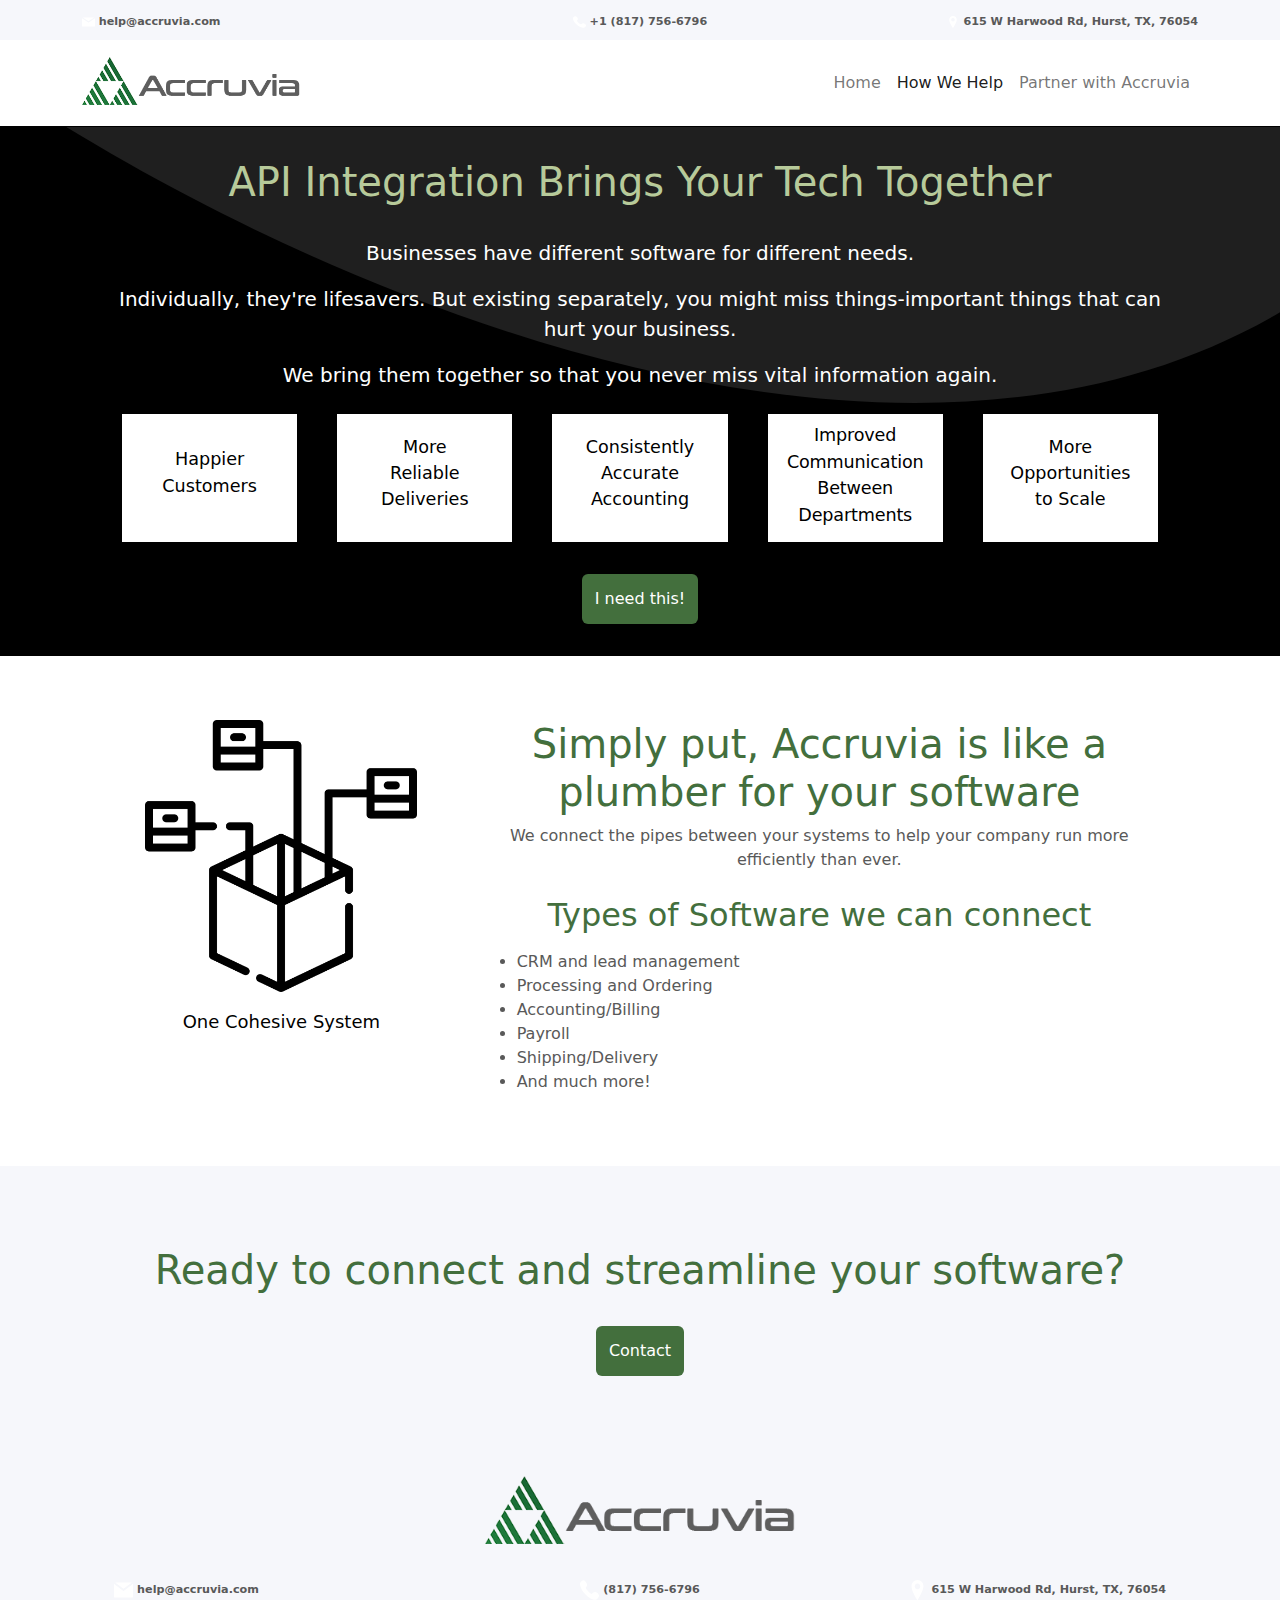
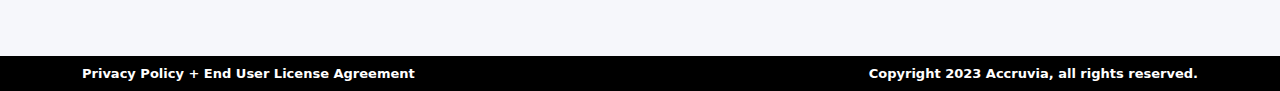
<file: how-we-can-help.html>
<!doctype html>
<html lang="en">

<head>
    <!-- Google tag (gtag.js) -->
    <script async src="https://www.googletagmanager.com/gtag/js?id=G-2W6LRL1JCG"></script>
    <script>
        window.dataLayer = window.dataLayer || [];
        function gtag(){dataLayer.push(arguments);}
        gtag('js', new Date());

        gtag('config', 'G-2W6LRL1JCG');
    </script>
    <meta charset="utf-8">
    <meta name="viewport" content="width=device-width, initial-scale=1">
    <meta name="description" content="Accruvia">
    <title>Accruvia - How we help</title>
    <script src="./js/jquery-3.6.1.min.js"></script>
    <link href="./css/bootstrap.min.css" rel="stylesheet">
    <link href="./css/accruvia.css" rel="stylesheet">
    <link rel="apple-touch-icon" href="./favicon-accruvia.gif">
    <link rel="shortcut icon" href="./favicon-accruvia.gif">
    <meta name="msapplication-TileImage" content="./favicon-accruvia.gif">
</head>

<body>
    <div class="fixed-top top-bar-contact py-2">
        <div class="container">
            <div class="row">
                <div class="col text-start">
                    <a href="mailto:help@accruvia.com" class="header-link">
                        <img src="./img/email-envelop.svg" alt="email" class="contact-icon" />
                        <span class="header-link-text d-none d-sm-none d-md-inline">help@accruvia.com</span>
                    </a>
                </div>
                <div class="col text-center">
                    <a href="tel:+19134446666" class="header-link">
                        <img src="./img/phone.svg" alt="phone" class="contact-icon" />
                        <span class="header-link-text d-none d-sm-none d-md-inline">+1 (817) 756-6796</span>
                    </a>
                </div>
                <div class="col text-end">
                    <a href="https://www.google.com/maps/place/615+W+Harwood+Rd,+Hurst,+TX+76054/@32.8466126,-97.1821829,17z/data=!3m1!4b1!4m5!3m4!1s0x864e78cb394a5517:0xa5ee686fc0b76973!8m2!3d32.8466081!4d-97.1799942?shorturl=1"
                        class="header-link" target="blank">
                        <img src="./img/location-pin.svg" alt="address" class="contact-icon" />
                        <span class="header-link-text d-none d-sm-none d-md-inline">615 W Harwood Rd, Hurst, TX,
                            76054</span>
                    </a>
                </div>
            </div>
        </div>
    </div>
    <nav class="mt-4 navbar navbar-expand-md fixed-top main-header border-bottom border-1">
        <div class="container">
            <a class="navbar-brand" href="./">
                <img src="./img/logo-accruvia-color.png" title="Accruvia" alt="Accruvia Logo"
                    class="accruvia-logo pt-1 pb-2" />
            </a>
            <div class="text-right navbar-right">
                <button class="navbar-toggler" type="button" data-bs-toggle="collapse" data-bs-target="#navbarCollapse"
                    aria-controls="navbarCollapse" aria-expanded="false" aria-label="Toggle navigation">
                    <span class="navbar-toggler-icon"></span>
                </button>
            </div>
            <div class="collapse navbar-collapse" id="navbarCollapse">
                <ul class="navbar-nav me-auto mb-2 mb-md-0">
                    <li class="nav-item nav-item-right">
                        <a class="nav-link" aria-current="page" href="./">Home</a>
                    </li>
                    <li class="nav-item nav-item-right">
                        <a class="nav-link active" aria-current="page" href="#">How We Help</a>
                    </li>
                    <li class="nav-item nav-item-right">
                        <a class="nav-link" href="./partner-with-us.html">Partner with Accruvia</a>
                    </li>
                </ul>
            </div>
        </div>
    </nav>
    <div role="main">
        <div class="container-fluid container-main-section-dark">
            <div class="container">
                <article>
                    <div class="main-section main-section-dark text-center">
                        <section>
                            <div class="row">
                                <div class="col-sm-12">
                                    <header>
                                        <h1>API Integration Brings Your Tech Together</h1>
                                    </header>
                                    <p>Businesses have different software for different needs.
                                    </p>
                                    <p>Individually, they're lifesavers. But existing separately, you might miss
                                        things-important things that can hurt your business.</p>
                                    <p>We bring them together so that you never miss vital information again.</p>
                                </div>
                            </div>
                            <div
                                class="row row-cols-1 row-cols-sm-2 row-cols-md-3 row-cols-lg-5 justify-content-center">
                                <div class="col">
                                    <div class="card-dark card-dark-two-lines mx-2 my-2">
                                        Happier<br />Customers
                                    </div>
                                </div>
                                <div class="col">
                                    <div class="card-dark card-dark-three-lines mx-2 my-2">
                                        More <br />Reliable <br />Deliveries
                                    </div>
                                </div>
                                <div class="col">
                                    <div class="card-dark card-dark-three-lines mx-2 my-2">
                                        Consistently <br />Accurate<br /> Accounting
                                    </div>
                                </div>
                                <div class="col ">
                                    <div class="card-dark card-dark-four-lines mx-2 my-2">
                                        Improved<br />Communication <br />Between <br />Departments
                                    </div>
                                </div>
                                <div class="col">
                                    <div class="card-dark card-dark-three-lines mx-2 my-2">
                                        More <br />Opportunities<br /> to Scale
                                    </div>
                                </div>
                            </div>
                            <div class="row">
                                <div class="col-12">
                                    <a href="tel:+19134446666"
                                        class="rounded-button rounded-button-light link-as-button mt-4">
                                        <span>I need this!</span>
                                    </a>
                                </div>
                            </div>
                        </section>
                    </div>
                </article>
            </div>
        </div>
        <div class="container">
            <article>
                <div class="main-section-white text-left">
                    <section>
                        <div class="row">
                            <div class="col-md-4 col-sm-12 text-center px-4">
                                <img src="./img/distributed.png" alt="plumber" class="plumber-image" />
                                <p class="plumber-image-text mt-3 mb-5">One Cohesive System</p>
                            </div>

                            <div class="col-md-8 col-sm-12 text-left px-4">
                                <header>
                                    <div class="header text-center mb-2">
                                        <h1>Simply put, Accruvia is like a plumber for your software</h1>
                                    </div>
                                </header>
                                <p class="text-center mb-3 mt-2">
                                    We connect the pipes between your systems to help your company run more
                                    efficiently than ever.
                                </p>
                                <h2 class="header mt-4 text-center">
                                    Types of Software we can connect
                                </h2>
                                <ul class="pt-2 pb-4">
                                    <li> CRM and lead management </li>
                                    <li> Processing and Ordering</li>
                                    <li> Accounting/Billing</li>
                                    <li> Payroll</li>
                                    <li> Shipping/Delivery</li>
                                    <li> And much more!</li>
                                </ul>
                            </div>
                        </div>
                    </section>
                </div>
            </article>
        </div>

        <div class="container-fluid light-background">

            <div class="container">
                <article>
                    <div class="main-section-white text-center">
                        <section>
                            <header>
                                <div class="header">
                                    <h1>Ready to connect and streamline your software?</h1>
                                </div>
                            </header>
                            <a href="tel:+18177566796" class="rounded-button rounded-button-light link-as-button mt-4">
                                <span>Contact</span>
                            </a>
                        </section>
                    </div>
                </article>
            </div>
            <div class="container">
                <article>
                    <div class="main-section-white text-center bottom">
                        <section>
                            <header>
                                <div class="text-center">
                                    <img src="./img/logo-accruvia-color.png" title="Accruvia" alt="Accruvia Logo"
                                        class="accruvia-logo-bottom pt-1 pb-2" />
                                </div>
                            </header>
                            <div class="row mt-4 mb-4">
                                <div class="col text-start">
                                    <a href="mailto:help@accruvia.com" class="header-link">
                                        <img src="./img/email-envelop.svg" alt="email" class="contact-icon" />
                                        <span class="header-link-text d-none d-sm-inline">help@accruvia.com</span>
                                    </a>
                                </div>
                                <div class="col text-center">
                                    <a href="tel:+19134446666" class="header-link">
                                        <img src="./img/phone.svg" alt="phone" class="contact-icon" />
                                        <span class="header-link-text d-none d-sm-inline">(817) 756-6796</span>
                                    </a>
                                </div>
                                <div class="col text-end">
                                    <a href="https://www.google.com/maps/place/615+W+Harwood+Rd,+Hurst,+TX+76054/@32.8466126,-97.1821829,17z/data=!3m1!4b1!4m5!3m4!1s0x864e78cb394a5517:0xa5ee686fc0b76973!8m2!3d32.8466081!4d-97.1799942?shorturl=1"
                                        class="header-link" target="blank">
                                        <img src="./img/location-pin.svg" alt="address" class="contact-icon" />
                                        <span class="header-link-text d-none d-sm-inline">615 W Harwood Rd,
                                            Hurst, TX,
                                            76054</span>
                                    </a>
                                </div>
                            </div>
                        </section>
                    </div>
                </article>
            </div>
        </div>
    </div>
    <div class="container-fluid footer">
        <footer>
            <div class="container py-2">
                <div class="row">
                    <div class="col-6 text-left">
                        <a href="./privacy.html">
                            Privacy Policy
                        </a>
                        +
                        <a href="./licence-agreement.html">
                            End User License Agreement
                        </a>
                    </div>
                    <div class="col-6 text-end">
                        Copyright 2023 Accruvia, all rights reserved.
                    </div>
                </div>
            </div>
        </footer>
    </div>
    <script src="./js/bootstrap.bundle.min.js"></script>
</body>
<html>
</file>
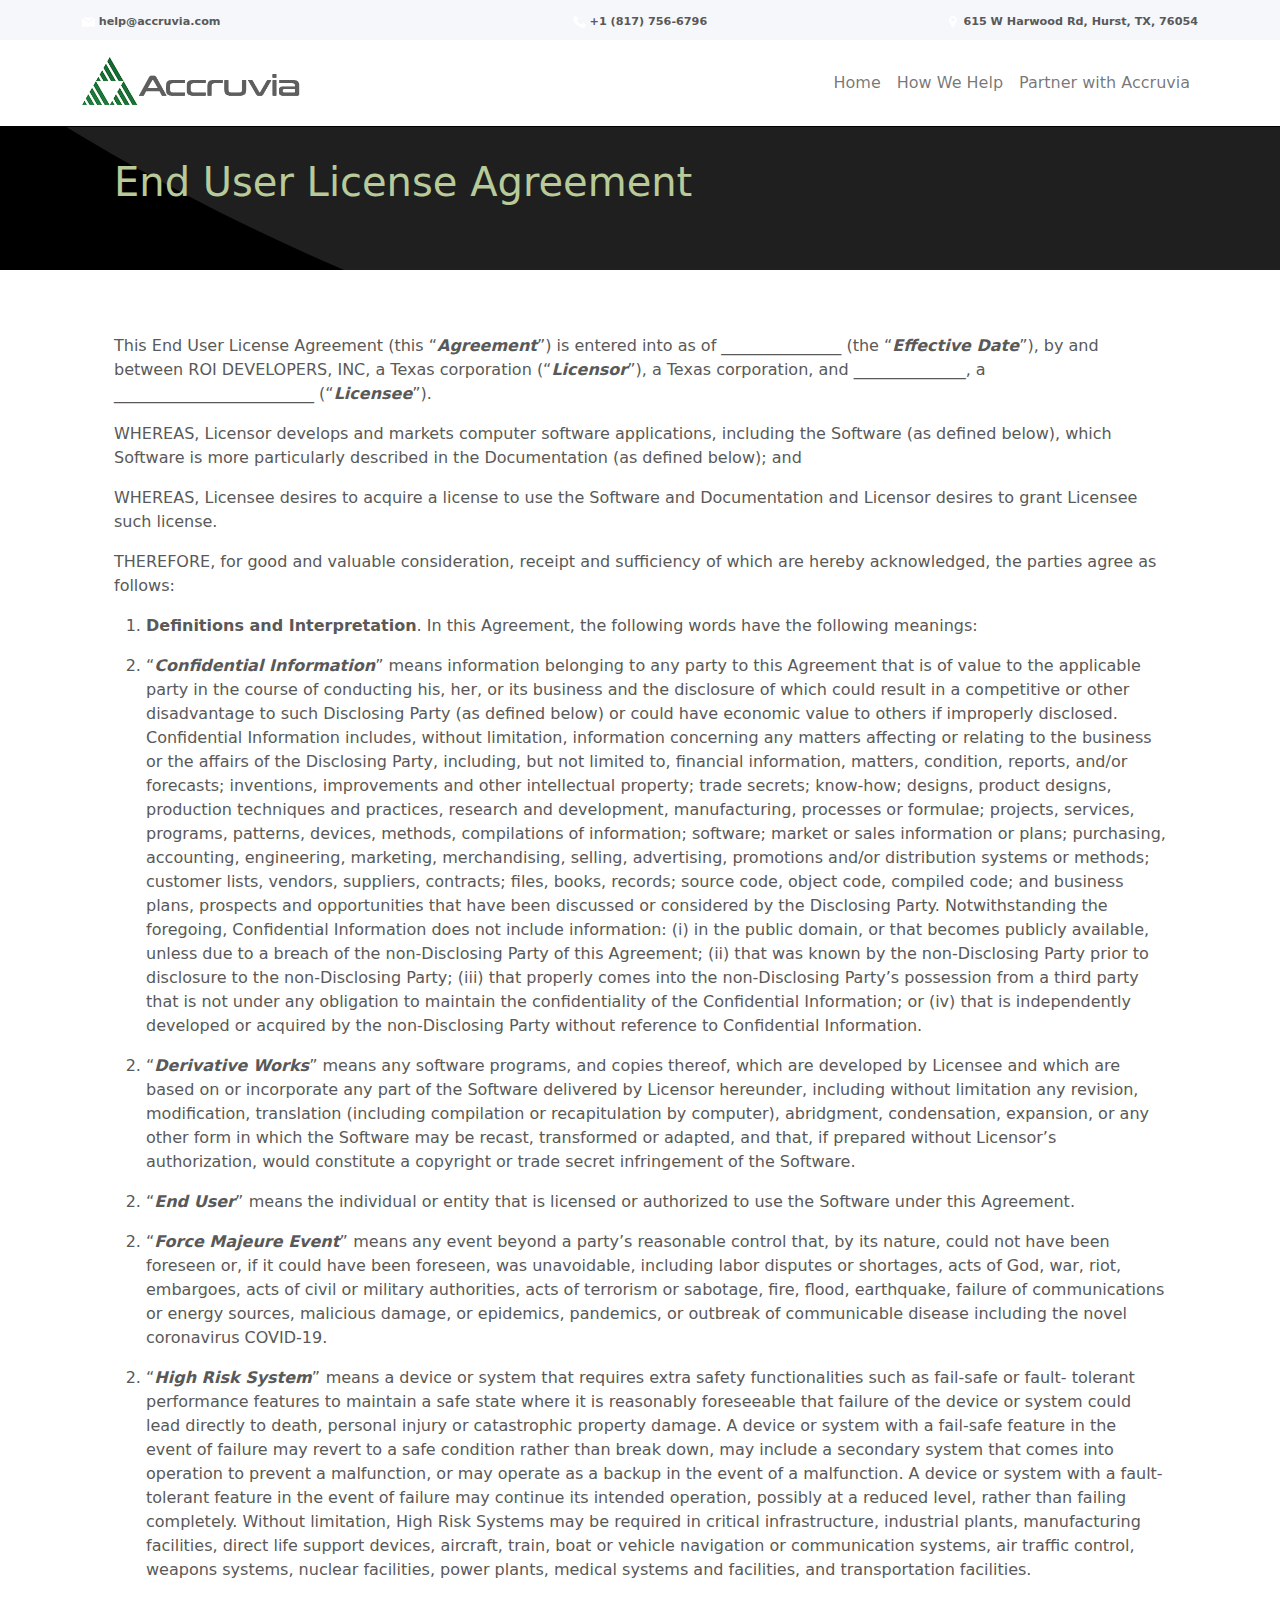
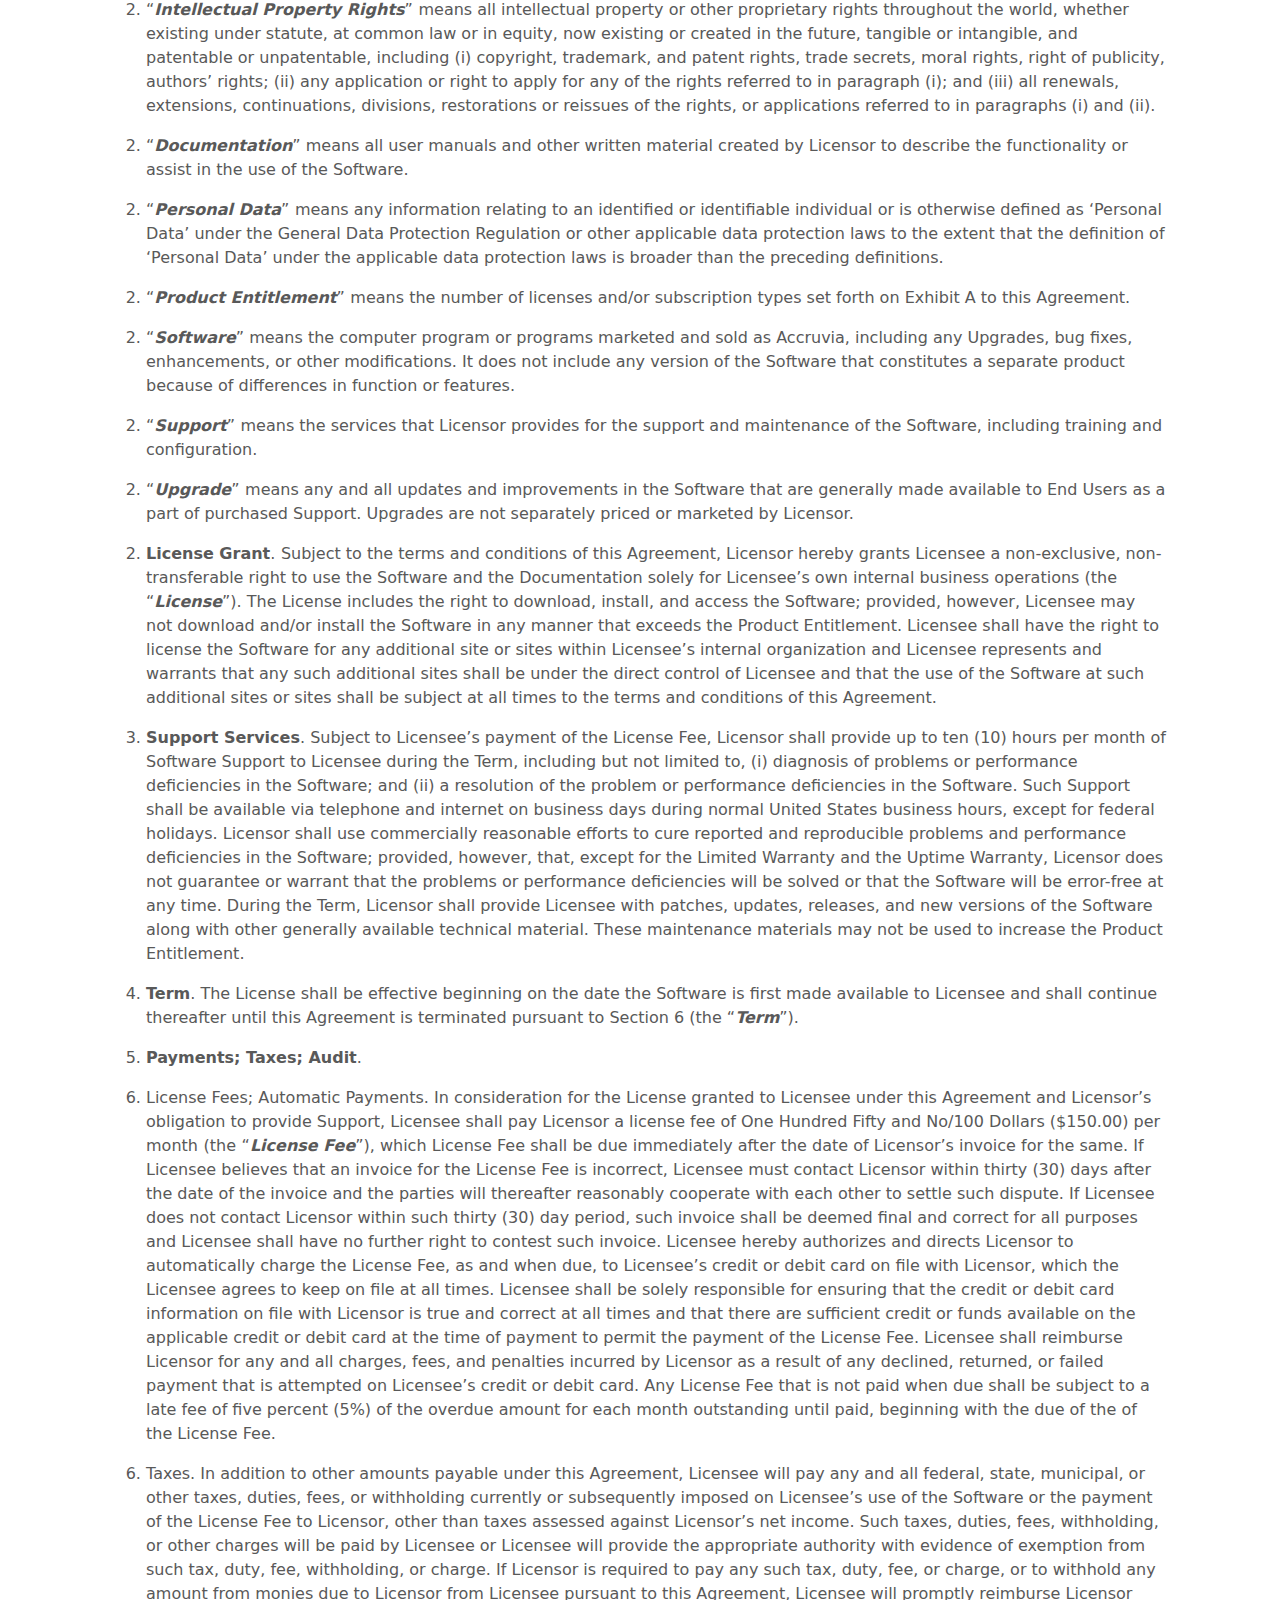
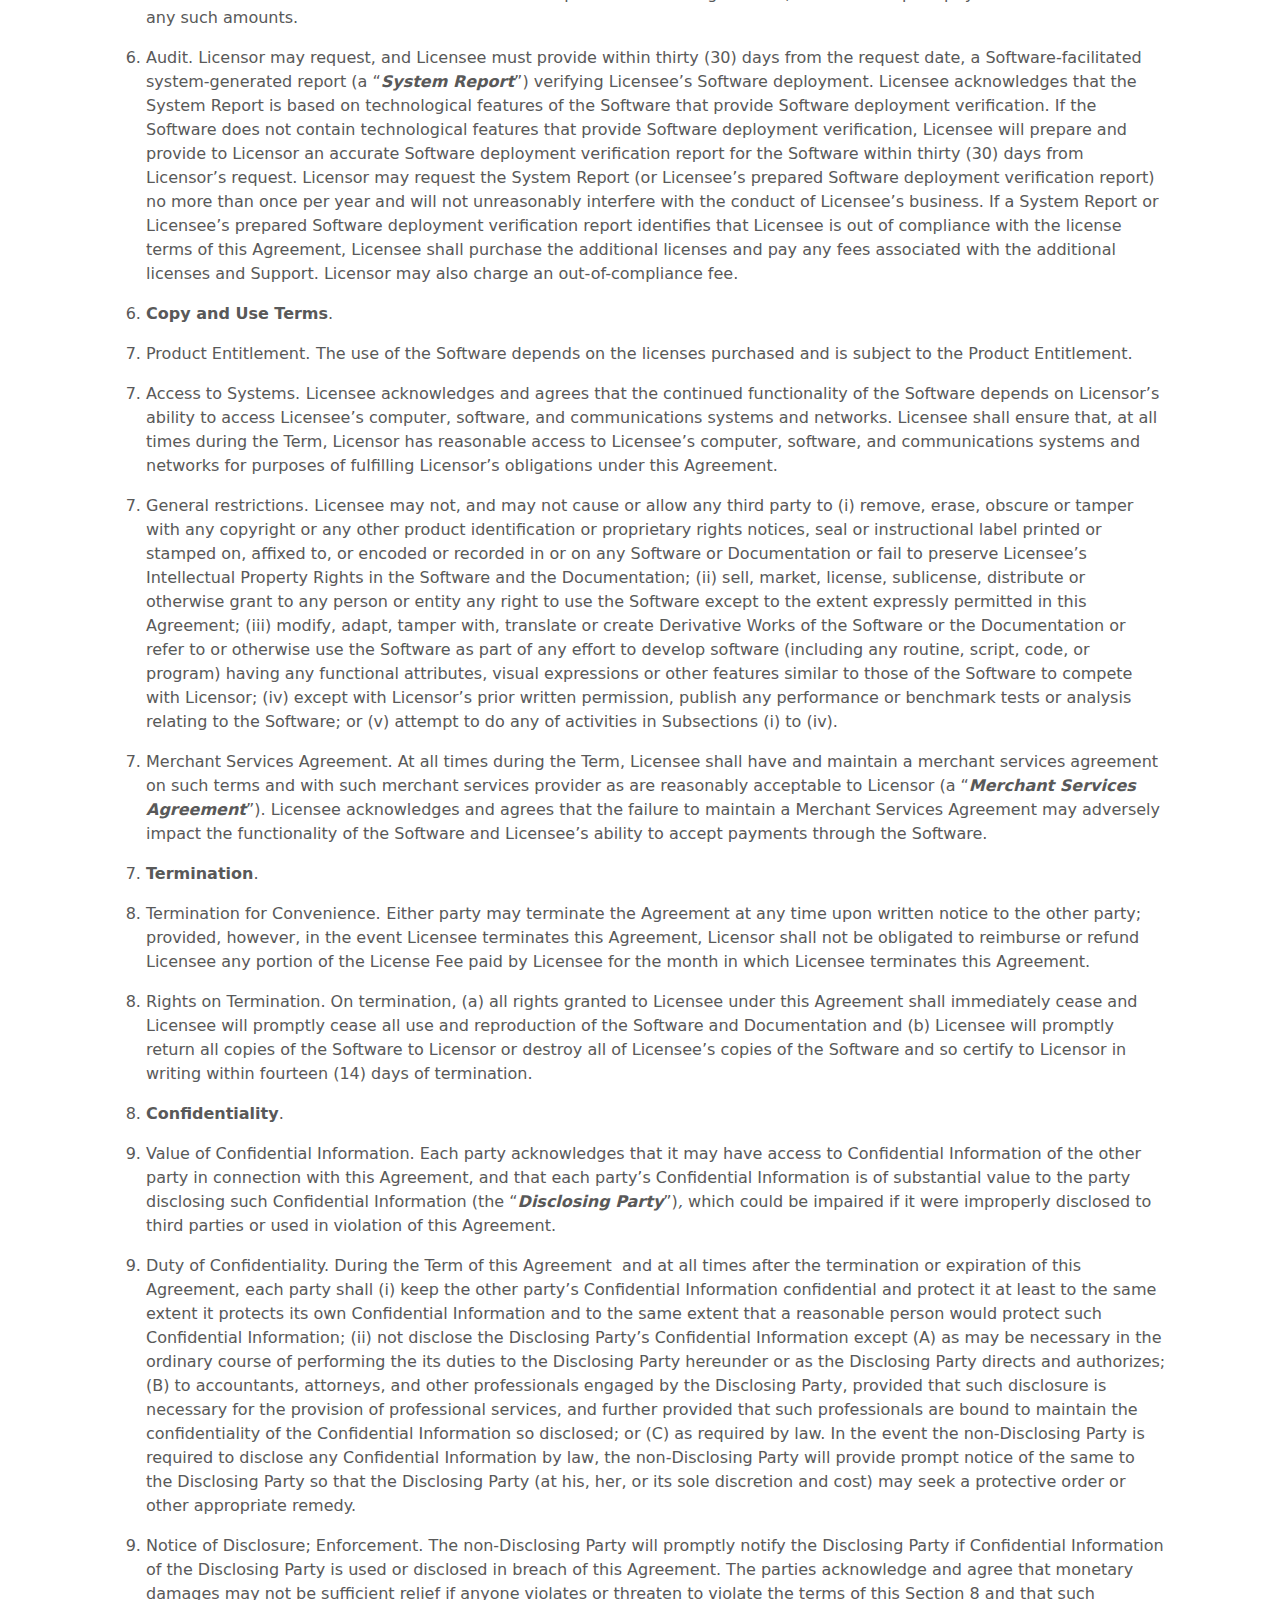
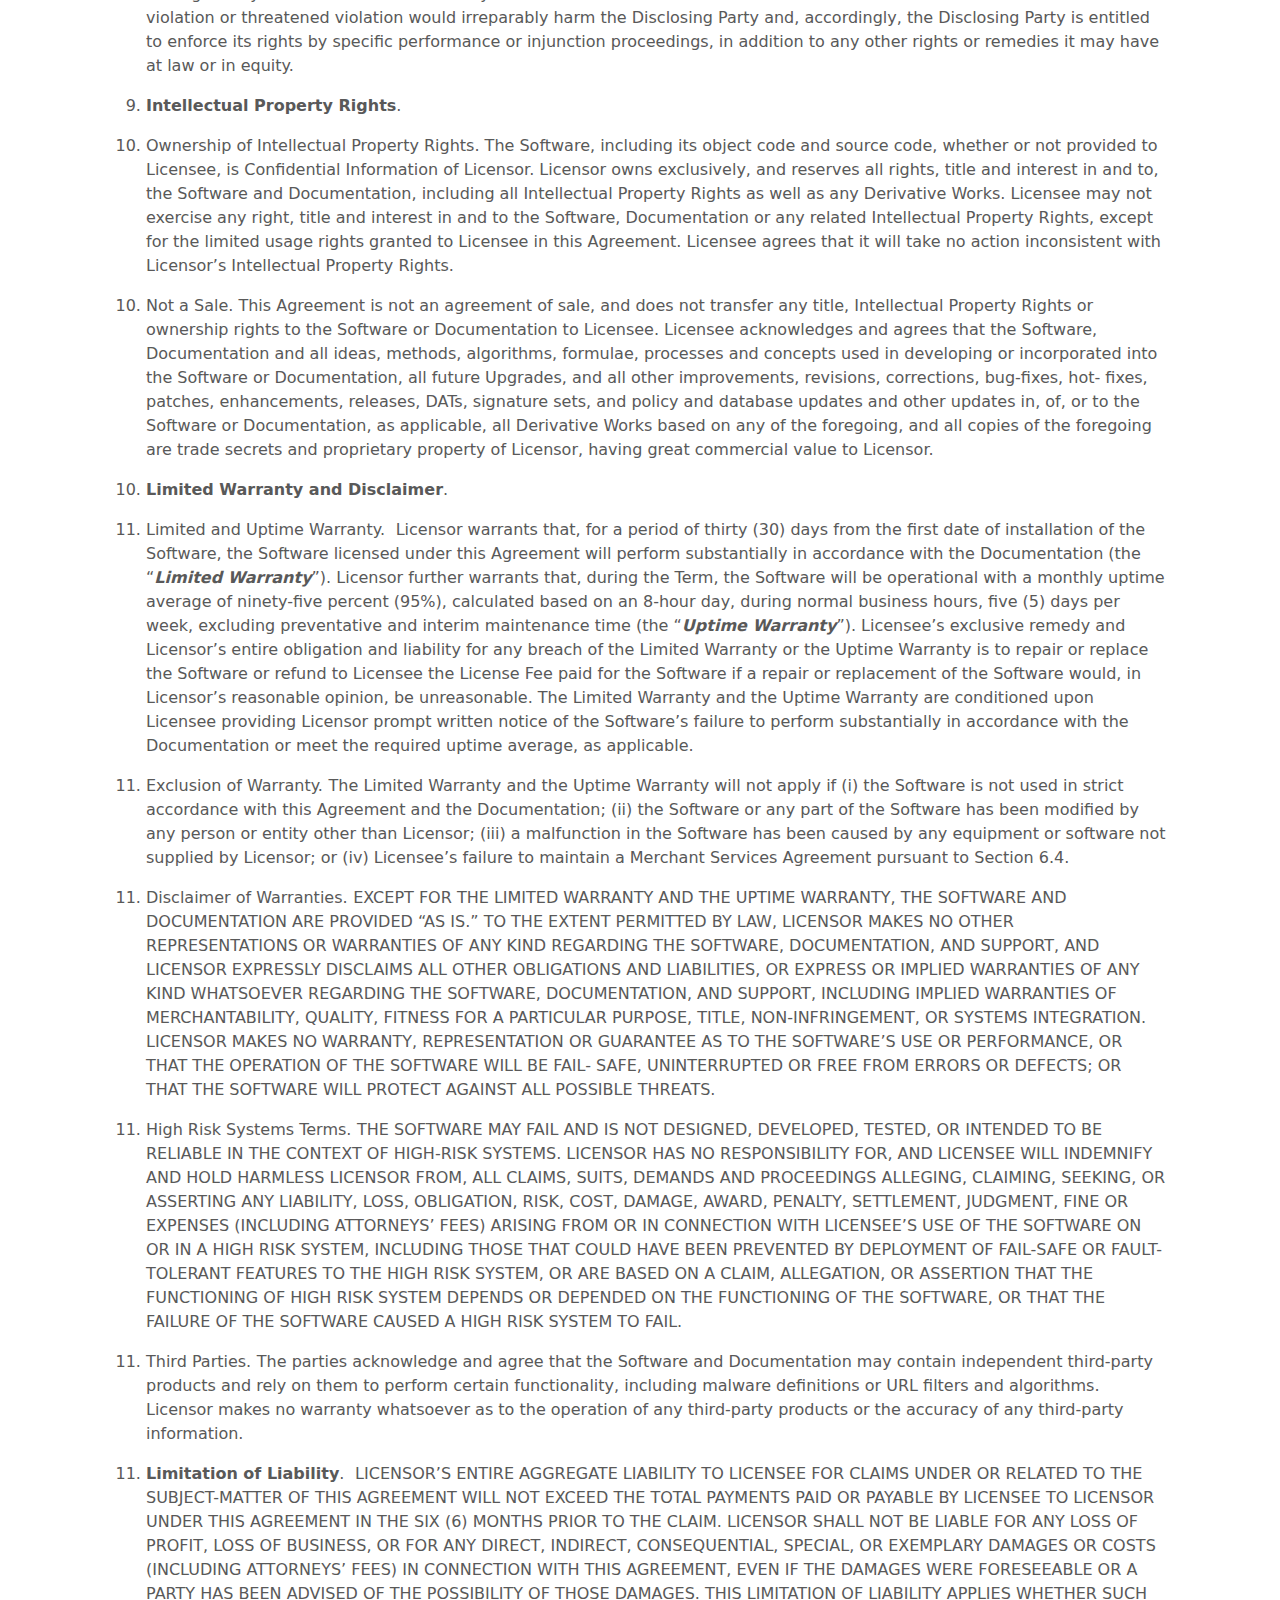
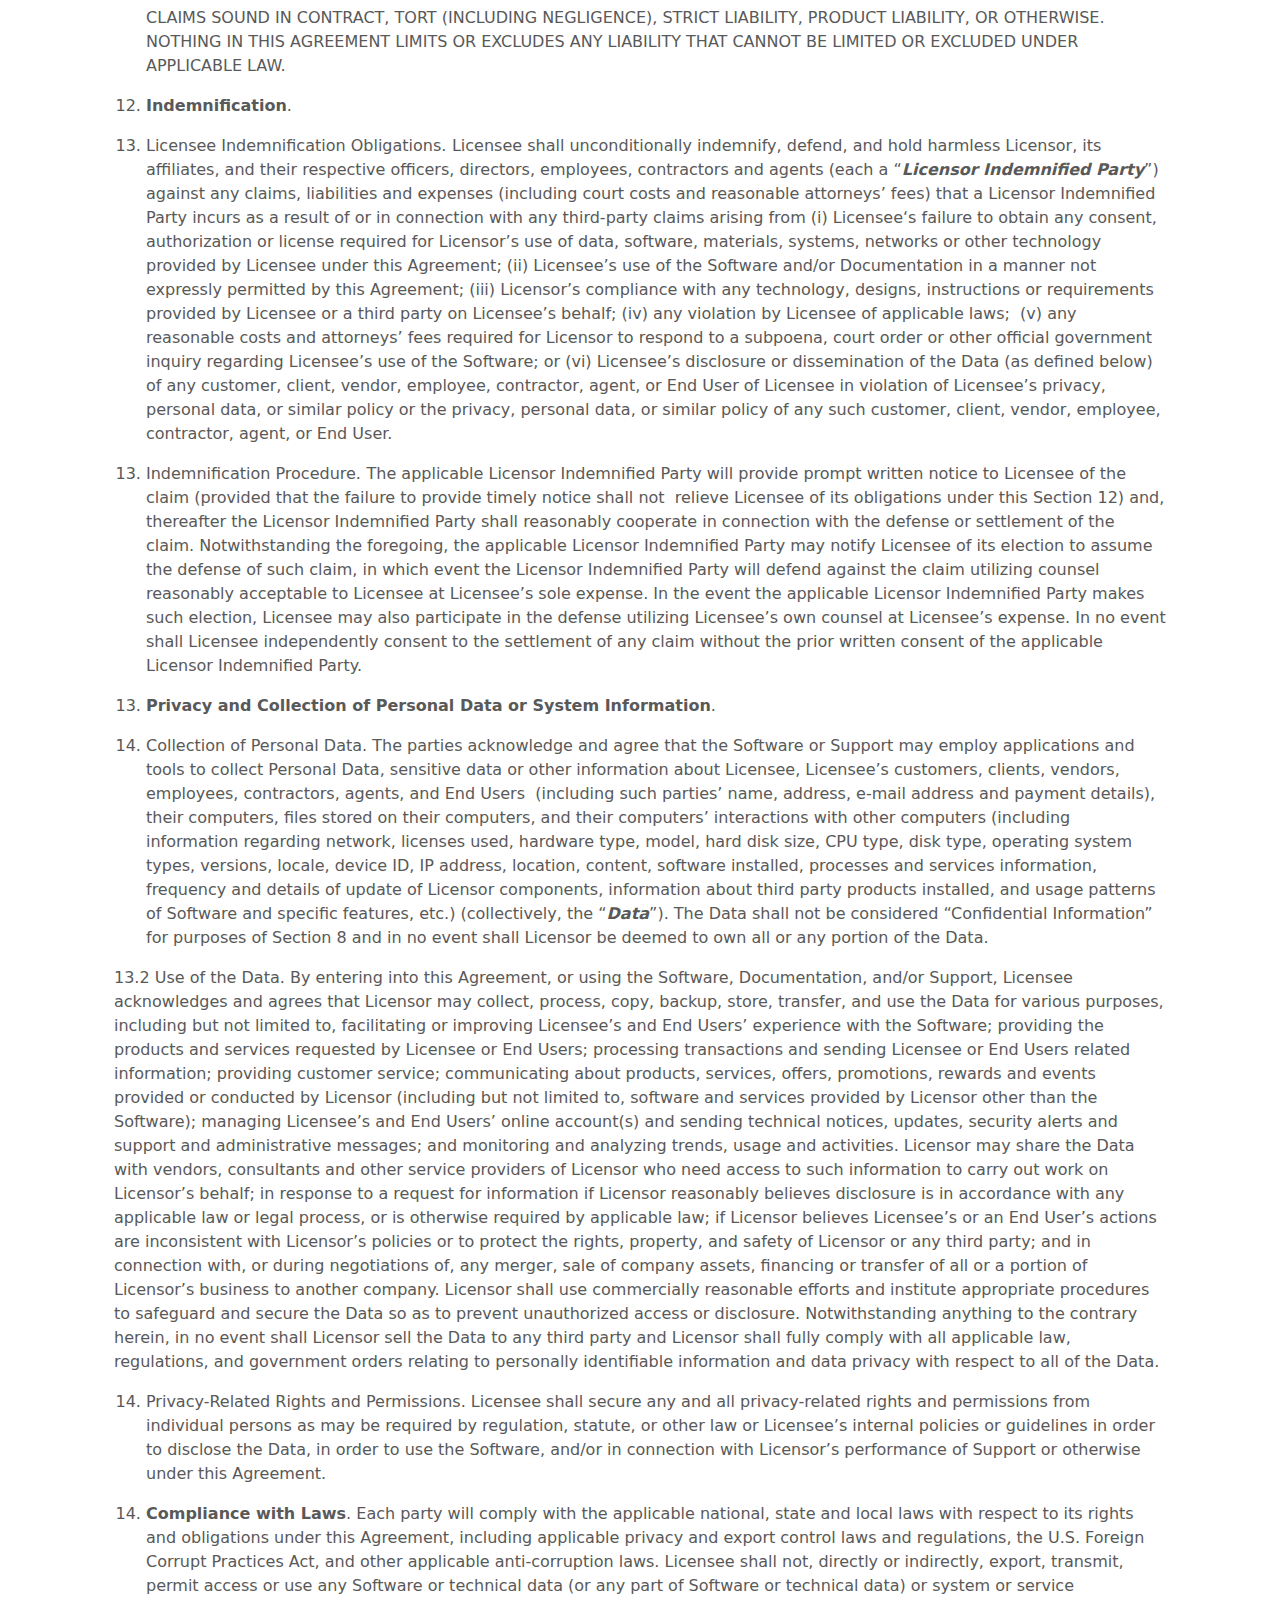
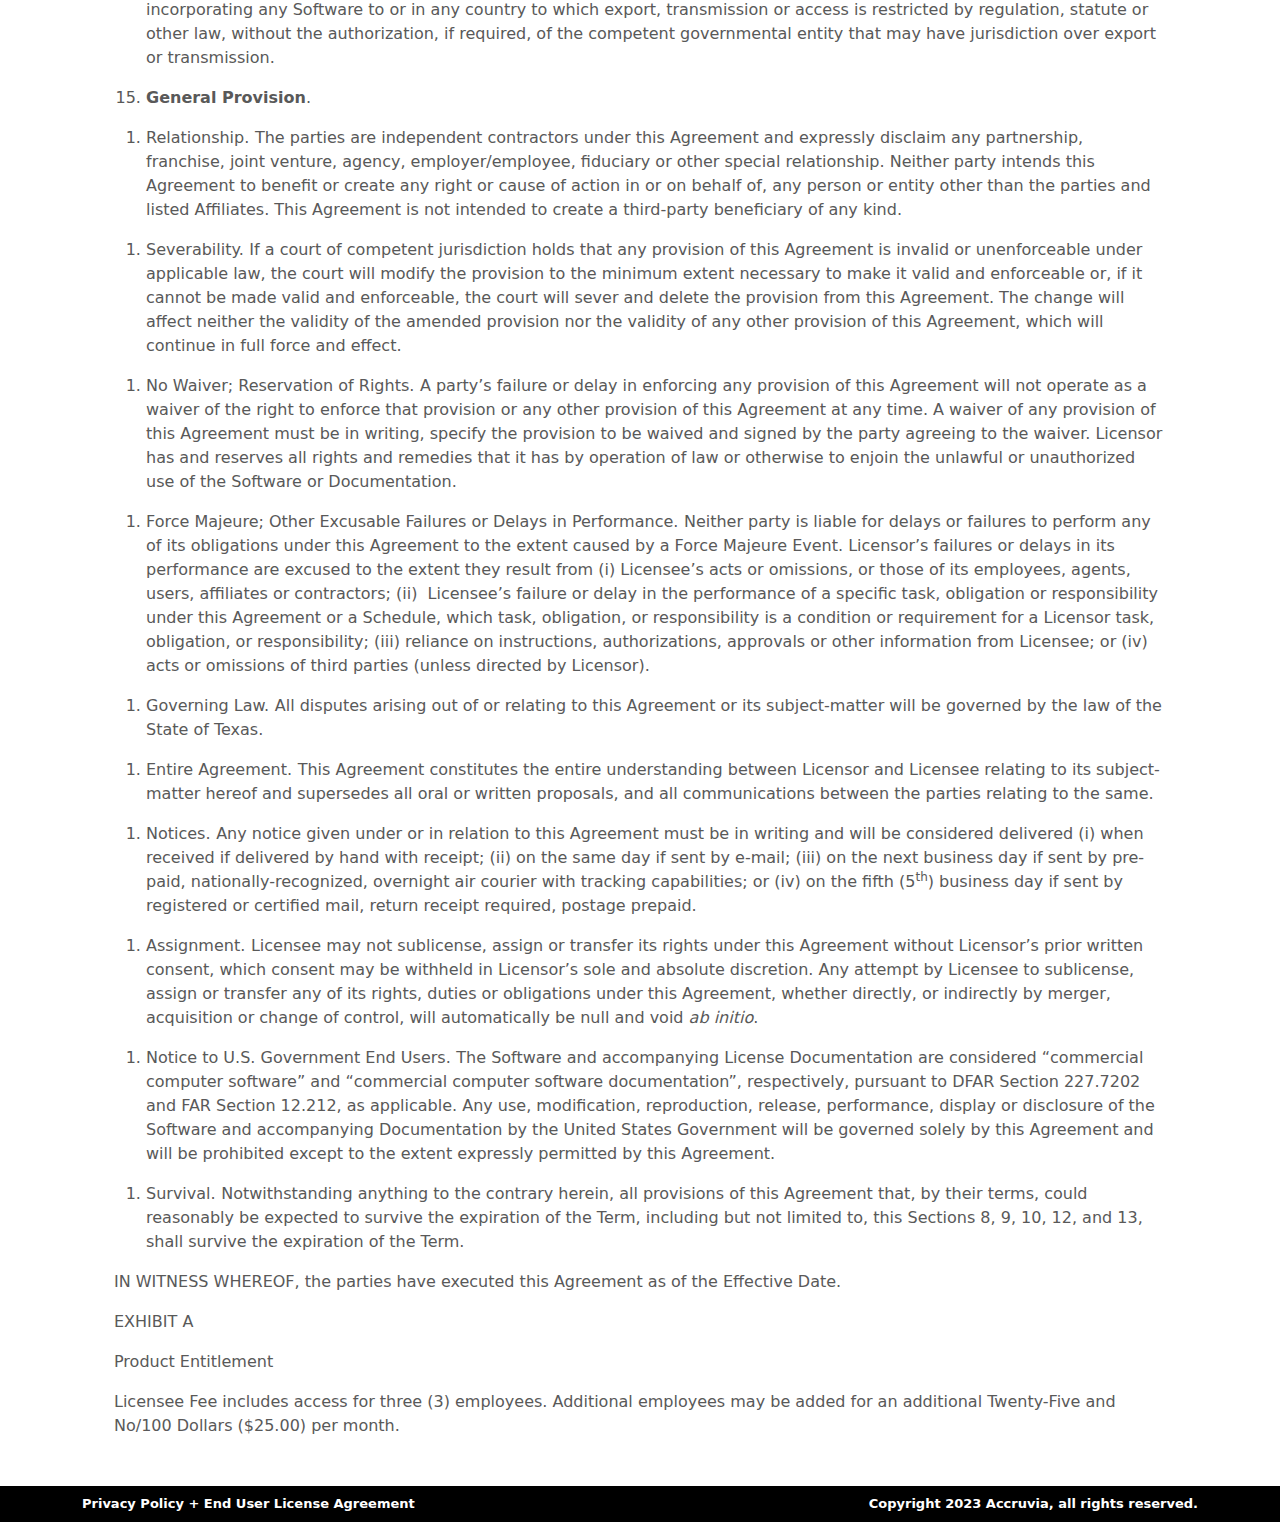
<file: licence-agreement.html>
<!doctype html>
<html lang="en">

<head>
    <!-- Google tag (gtag.js) -->
    <script async src="https://www.googletagmanager.com/gtag/js?id=G-2W6LRL1JCG"></script>
    <script>
        window.dataLayer = window.dataLayer || [];
        function gtag(){dataLayer.push(arguments);}
        gtag('js', new Date());

        gtag('config', 'G-2W6LRL1JCG');
    </script>
    <meta charset="utf-8">
    <meta name="viewport" content="width=device-width, initial-scale=1">
    <meta name="description" content="Accruvia">
    <title>Accruvia - End User License Agreement</title>
    <script src="./js/jquery-3.6.1.min.js"></script>
    <link href="./css/bootstrap.min.css" rel="stylesheet">
    <link href="./css/accruvia.css" rel="stylesheet">
    <link rel="apple-touch-icon" href="./favicon-accruvia.gif">
    <link rel="shortcut icon" href="./favicon-accruvia.gif">
    <meta name="msapplication-TileImage" content="./favicon-accruvia.gif">
</head>

<body>
    <div class="fixed-top top-bar-contact py-2">
        <div class="container">
            <div class="row">
                <div class="col text-start">
                    <a href="mailto:help@accruvia.com" class="header-link">
                        <img src="./img/email-envelop.svg" alt="email" class="contact-icon" />
                        <span class="header-link-text d-none d-sm-none d-md-inline">help@accruvia.com</span>
                    </a>
                </div>
                <div class="col text-center">
                    <a href="tel:+18177566796" class="header-link">
                        <img src="./img/phone.svg" alt="phone" class="contact-icon" />
                        <span class="header-link-text d-none d-sm-none d-md-inline">+1 (817) 756-6796</span>
                    </a>
                </div>
                <div class="col text-end">
                    <a href="https://www.google.com/maps/place/615+W+Harwood+Rd,+Hurst,+TX+76054/@32.8466126,-97.1821829,17z/data=!3m1!4b1!4m5!3m4!1s0x864e78cb394a5517:0xa5ee686fc0b76973!8m2!3d32.8466081!4d-97.1799942?shorturl=1"
                        class="header-link" target="blank">
                        <img src="./img/location-pin.svg" alt="address" class="contact-icon" />
                        <span class="header-link-text d-none d-sm-none d-md-inline">615 W Harwood Rd, Hurst, TX,
                            76054</span>
                    </a>
                </div>
            </div>
        </div>
    </div>
    <nav class="mt-4 navbar navbar-expand-md fixed-top main-header border-bottom border-1">
        <div class="container">
            <a class="navbar-brand" href="./">
                <img src="./img/logo-accruvia-color.png" title="Accruvia" alt="Accruvia Logo"
                    class="accruvia-logo pt-1 pb-2" />
            </a>
            <div class="text-right navbar-right">
                <button class="navbar-toggler" type="button" data-bs-toggle="collapse" data-bs-target="#navbarCollapse"
                    aria-controls="navbarCollapse" aria-expanded="false" aria-label="Toggle navigation">
                    <span class="navbar-toggler-icon"></span>
                </button>
            </div>
            <div class="collapse navbar-collapse" id="navbarCollapse">
                <ul class="navbar-nav me-auto mb-2 mb-md-0">
                    <li class="nav-item nav-item-right">
                        <a class="nav-link" aria-current="page" href="./">Home</a>
                    </li>
                    <li class="nav-item nav-item-right">
                        <a class="nav-link" aria-current="page" href="./how-we-can-help.html">How We Help</a>
                    </li>
                    <li class="nav-item nav-item-right">
                        <a class="nav-link" href="./partner-with-us.html">Partner with Accruvia</a>
                    </li>
                </ul>
            </div>
        </div>
    </nav>
    <div role="main">
        <div class="container-fluid container-main-section-dark">
            <div class="container">
                <article>
                    <div class="main-section main-section-dark">
                        <section>
                            <div class="row">
                                <div class="col-md-8 col-sm-12">
                                    <header>
                                        <h1>End User License Agreement</h1>
                                    </header>
                                </div>
                            </div>
                        </section>
                    </div>
                </article>
            </div>
        </div>
        <div class="container">
            <article>
                <div class="main-section-white text-left">

                    <p>This End User License Agreement (this “<strong><em>Agreement</em></strong>”) is entered into as
                        of _______________ (the “<strong><em>Effective Date</em></strong>”), by and between ROI
                        DEVELOPERS, INC, a Texas corporation (“<strong><em>Licensor</em></strong>”), a Texas
                        corporation, and ______________, a _________________________
                        (“<strong><em>Licensee</em></strong>”).&nbsp;</p>



                    <p>WHEREAS, Licensor develops and markets computer software applications, including the Software (as
                        defined below), which Software is more particularly described in the Documentation (as defined
                        below); and</p>



                    <p>WHEREAS, Licensee desires to acquire a license to use the Software and Documentation and Licensor
                        desires to grant Licensee such license.</p>



                    <p>THEREFORE, for good and valuable consideration, receipt and sufficiency of which are hereby
                        acknowledged, the parties agree as follows:</p>



                    <ol>
                        <li><strong>Definitions and Interpretation</strong>. In this Agreement, the following words have
                            the following meanings:</li>
                    </ol>



                    <ol start="2">
                        <li>“<strong><em>Confidential Information</em></strong>” means information belonging to any
                            party to this Agreement that is of value to the applicable party in the course of conducting
                            his, her, or its business and the disclosure of which could result in a competitive or other
                            disadvantage to such Disclosing Party (as defined below) or could have economic value to
                            others if improperly disclosed. Confidential Information includes, without limitation,
                            information concerning any matters affecting or relating to the business or the affairs of
                            the Disclosing Party, including, but not limited to, financial information, matters,
                            condition, reports, and/or forecasts; inventions, improvements and other intellectual
                            property; trade secrets; know-how; designs, product designs, production techniques and
                            practices, research and development, manufacturing, processes or formulae; projects,
                            services, programs, patterns, devices, methods, compilations of information; software;
                            market or sales information or plans; purchasing, accounting, engineering, marketing,
                            merchandising, selling, advertising, promotions and/or distribution systems or methods;
                            customer lists, vendors, suppliers, contracts; files, books, records; source code, object
                            code, compiled code; and business plans, prospects and opportunities that have been
                            discussed or considered by the Disclosing Party. Notwithstanding the foregoing, Confidential
                            Information does not include information: (i) in the public domain, or that becomes publicly
                            available, unless due to a breach of the non-Disclosing Party of this Agreement; (ii) that
                            was known by the non-Disclosing Party prior to disclosure to the non-Disclosing Party; (iii)
                            that properly comes into the non-Disclosing Party’s possession from a third party that is
                            not under any obligation to maintain the confidentiality of the Confidential Information; or
                            (iv) that is independently developed or acquired by the non-Disclosing Party without
                            reference to Confidential Information.</li>
                    </ol>



                    <ol start="2">
                        <li>“<strong><em>Derivative Works</em></strong>” means any software programs, and copies
                            thereof, which are developed by Licensee and which are based on or incorporate any part of
                            the Software delivered by Licensor hereunder, including without limitation any revision,
                            modification, translation (including compilation or recapitulation by computer), abridgment,
                            condensation, expansion, or any other form in which the Software may be recast, transformed
                            or adapted, and that, if prepared without Licensor’s authorization, would constitute a
                            copyright or trade secret infringement of the Software.</li>
                    </ol>



                    <ol start="2">
                        <li>“<strong><em>End User</em></strong>”<strong> </strong>means the individual or entity that is
                            licensed or authorized to use the Software under this Agreement.</li>
                    </ol>



                    <ol start="2">
                        <li>“<strong><em>Force Majeure Event</em></strong>”<strong> </strong>means any event beyond a
                            party’s reasonable control that, by its nature, could not have been foreseen or, if it could
                            have been foreseen, was unavoidable, including labor disputes or shortages, acts of God,
                            war, riot, embargoes, acts of civil or military authorities, acts of terrorism or sabotage,
                            fire, flood, earthquake, failure of communications or energy sources, malicious damage, or
                            epidemics, pandemics, or outbreak of communicable disease including the novel coronavirus
                            COVID-19.</li>
                    </ol>



                    <ol start="2">
                        <li>“<strong><em>High Risk System</em></strong>”<strong> </strong>means a device or system that
                            requires extra safety functionalities such as fail-safe or fault- tolerant performance
                            features to maintain a safe state where it is reasonably foreseeable that failure of the
                            device or system could lead directly to death, personal injury or catastrophic property
                            damage. A device or system with a fail-safe feature in the event of failure may revert to a
                            safe condition rather than break down, may include a secondary system that comes into
                            operation to prevent a malfunction, or may operate as a backup in the event of a
                            malfunction. A device or system with a fault-tolerant feature in the event of failure may
                            continue its intended operation, possibly at a reduced level, rather than failing
                            completely. Without limitation, High Risk Systems may be required in critical
                            infrastructure, industrial plants, manufacturing facilities, direct life support devices,
                            aircraft, train, boat or vehicle navigation or communication systems, air traffic control,
                            weapons systems, nuclear facilities, power plants, medical systems and facilities, and
                            transportation facilities.</li>
                    </ol>



                    <ol start="2">
                        <li>“<strong><em>Intellectual Property Rights</em></strong>”<strong> </strong>means all
                            intellectual property or other proprietary rights throughout the world, whether existing
                            under statute, at common law or in equity, now existing or created in the future, tangible
                            or intangible, and patentable or unpatentable, including (i) copyright, trademark, and
                            patent rights, trade secrets, moral rights, right of publicity, authors’ rights; (ii) any
                            application or right to apply for any of the rights referred to in paragraph (i); and (iii)
                            all renewals, extensions, continuations, divisions, restorations or reissues of the rights,
                            or applications referred to in paragraphs (i) and (ii).</li>
                    </ol>



                    <ol start="2">
                        <li>“<strong><em>Documentation</em></strong>” means all user manuals and other written material
                            created by Licensor to describe the functionality or assist in the use of the Software.</li>
                    </ol>



                    <ol start="2">
                        <li>“<strong><em>Personal Data</em></strong>”<strong> </strong>means any information relating to
                            an identified or identifiable individual or is otherwise defined as ‘Personal Data’ under
                            the General Data Protection Regulation or other applicable data protection laws to the
                            extent that the definition of ‘Personal Data’ under the applicable data protection laws is
                            broader than the preceding definitions.</li>
                    </ol>



                    <ol start="2">
                        <li>“<strong><em>Product Entitlement</em></strong>”<strong> </strong>means the number of
                            licenses and/or subscription types set forth on Exhibit A to this Agreement.&nbsp;</li>
                    </ol>



                    <ol start="2">
                        <li>“<strong><em>Software</em></strong>” means the computer program or programs marketed and
                            sold as Accruvia, including any Upgrades, bug fixes, enhancements, or other modifications.
                            It does not include any version of the Software that constitutes a separate product because
                            of differences in function or features.</li>
                    </ol>



                    <ol start="2">
                        <li>“<strong><em>Support</em></strong>”<strong> </strong>means the services that Licensor
                            provides for the support and maintenance of the Software, including training and
                            configuration.</li>
                    </ol>



                    <ol start="2">
                        <li>“<strong><em>Upgrade</em></strong>”<strong> </strong>means any and all updates and
                            improvements in the Software that are generally made available to End Users as a part of
                            purchased Support. Upgrades are not separately priced or marketed by Licensor.</li>
                    </ol>



                    <ol start="2">
                        <li><strong>License Grant</strong>.<strong> </strong>Subject to the terms and conditions of this
                            Agreement, Licensor hereby grants Licensee a non-exclusive, non-transferable right to use
                            the Software and the Documentation solely for Licensee’s own internal business operations
                            (the “<strong><em>License</em></strong>”). The License includes the right to download,
                            install, and access the Software; provided, however, Licensee may not download and/or
                            install the Software in any manner that exceeds the Product Entitlement. Licensee shall have
                            the right to license the Software for any additional site or sites within Licensee’s
                            internal organization and Licensee represents and warrants that any such additional sites
                            shall be under the direct control of Licensee and that the use of the Software at such
                            additional sites or sites shall be subject at all times to the terms and conditions of this
                            Agreement.&nbsp;</li>
                    </ol>



                    <ol start="3">
                        <li><strong>Support Services</strong>. Subject to Licensee’s payment of the License Fee,
                            Licensor shall provide up to ten (10) hours per month of Software Support to Licensee during
                            the Term, including but not limited to, (i) diagnosis of problems or performance
                            deficiencies in the Software; and (ii) a resolution of the problem or performance
                            deficiencies in the Software. Such Support shall be available via telephone and internet on
                            business days during normal United States business hours, except for federal holidays.
                            Licensor shall use commercially reasonable efforts to cure reported and reproducible
                            problems and performance deficiencies in the Software; provided, however, that, except for
                            the Limited Warranty and the Uptime Warranty, Licensor does not guarantee or warrant that
                            the problems or performance deficiencies will be solved or that the Software will be
                            error-free at any time. During the Term, Licensor shall provide Licensee with patches,
                            updates, releases, and new versions of the Software along with other generally available
                            technical material. These maintenance materials may not be used to increase the Product
                            Entitlement.&nbsp;&nbsp;</li>
                    </ol>



                    <ol start="4">
                        <li><strong>Term</strong>. The License shall be effective beginning on the date the Software is
                            first made available to Licensee and shall continue thereafter until this Agreement is
                            terminated pursuant to Section 6 (the “<strong><em>Term</em></strong>”).&nbsp;</li>
                    </ol>



                    <ol start="5">
                        <li><strong>Payments; Taxes; Audit</strong>.</li>
                    </ol>



                    <ol start="6">
                        <li>License Fees; Automatic Payments. In consideration for the License granted to Licensee under
                            this Agreement and Licensor’s obligation to provide Support, Licensee shall pay Licensor a
                            license fee of One Hundred Fifty and No/100 Dollars ($150.00) per month<strong>
                            </strong>(the<strong> </strong>“<strong><em>License Fee</em></strong>”), which License Fee
                            shall be due immediately after the date of Licensor’s invoice for the same. If Licensee
                            believes that an invoice for the License Fee is incorrect, Licensee must contact Licensor
                            within thirty (30) days after the date of the invoice and the parties will thereafter
                            reasonably cooperate with each other to settle such dispute. If Licensee does not contact
                            Licensor within such thirty (30) day period, such invoice shall be deemed final and correct
                            for all purposes and Licensee shall have no further right to contest such invoice. Licensee
                            hereby authorizes and directs Licensor to automatically charge the License Fee, as and when
                            due, to Licensee’s credit or debit card on file with Licensor, which the Licensee agrees to
                            keep on file at all times. Licensee shall be solely responsible for ensuring that the credit
                            or debit card information on file with Licensor is true and correct at all times and that
                            there are sufficient credit or funds available on the applicable credit or debit card at the
                            time of payment to permit the payment of the License Fee. Licensee shall reimburse Licensor
                            for any and all charges, fees, and penalties incurred by Licensor as a result of any
                            declined, returned, or failed payment that is attempted on Licensee’s credit or debit card.
                            Any License Fee that is not paid when due shall be subject to a late fee of five percent
                            (5%) of the overdue amount for each month outstanding until paid, beginning with the due of
                            the of the License Fee.</li>
                    </ol>



                    <ol start="6">
                        <li>Taxes. In addition to other amounts payable under this Agreement, Licensee will pay any and
                            all federal, state, municipal, or other taxes, duties, fees, or withholding currently or
                            subsequently imposed on Licensee’s use of the Software or the payment of the License Fee to
                            Licensor, other than taxes assessed against Licensor’s net income. Such taxes, duties, fees,
                            withholding, or other charges will be paid by Licensee or Licensee will provide the
                            appropriate authority with evidence of exemption from such tax, duty, fee, withholding, or
                            charge. If Licensor is required to pay any such tax, duty, fee, or charge, or to withhold
                            any amount from monies due to Licensor from Licensee pursuant to this Agreement, Licensee
                            will promptly reimburse Licensor any such amounts.</li>
                    </ol>



                    <ol start="6">
                        <li>Audit. Licensor may request, and Licensee must provide within thirty (30) days from the
                            request date, a Software-facilitated system-generated report (a “<strong><em>System
                                    Report</em></strong>”) verifying Licensee’s Software deployment. Licensee
                            acknowledges that the System Report is based on technological features of the Software that
                            provide Software deployment verification. If the Software does not contain technological
                            features that provide Software deployment verification, Licensee will prepare and provide to
                            Licensor an accurate Software deployment verification report for the Software within thirty
                            (30) days from Licensor’s request. Licensor may request the System Report (or Licensee’s
                            prepared Software deployment verification report) no more than once per year and will not
                            unreasonably interfere with the conduct of Licensee’s business. If a System Report or
                            Licensee’s prepared Software deployment verification report identifies that Licensee is out
                            of compliance with the license terms of this Agreement, Licensee shall purchase the
                            additional licenses and pay any fees associated with the additional licenses and Support.
                            Licensor may also charge an out-of-compliance fee.</li>
                    </ol>



                    <ol start="6">
                        <li><strong>Copy and Use Terms</strong>.</li>
                    </ol>



                    <ol start="7">
                        <li>Product Entitlement.<strong> </strong>The use of the Software depends on the licenses
                            purchased and is subject to the Product Entitlement.</li>
                    </ol>



                    <ol start="7">
                        <li>Access to Systems.<strong> </strong>Licensee acknowledges and agrees that the continued
                            functionality of the Software depends on Licensor’s ability to access Licensee’s computer,
                            software, and communications systems and networks. Licensee shall ensure that, at all times
                            during the Term, Licensor has reasonable access to Licensee’s computer, software, and
                            communications systems and networks for purposes of fulfilling Licensor’s obligations under
                            this Agreement.&nbsp;</li>
                    </ol>



                    <ol start="7">
                        <li>General restrictions.<strong> </strong>Licensee may not, and may not cause or allow any
                            third party to (i) remove, erase, obscure or tamper with any copyright or any other product
                            identification or proprietary rights notices, seal or instructional label printed or stamped
                            on, affixed to, or encoded or recorded in or on any Software or Documentation or fail to
                            preserve Licensee’s Intellectual Property Rights in the Software and the Documentation; (ii)
                            sell, market, license, sublicense, distribute or otherwise grant to any person or entity any
                            right to use the Software except to the extent expressly permitted in this Agreement; (iii)
                            modify, adapt, tamper with, translate or create Derivative Works of the Software or the
                            Documentation or refer to or otherwise use the Software as part of any effort to develop
                            software (including any routine, script, code, or program) having any functional attributes,
                            visual expressions or other features similar to those of the Software to compete with
                            Licensor; (iv) except with Licensor’s prior written permission, publish any performance or
                            benchmark tests or analysis relating to the Software; or (v) attempt to do any of activities
                            in Subsections (i) to (iv).</li>
                    </ol>



                    <ol start="7">
                        <li>Merchant Services Agreement. At all times during the Term, Licensee shall have and maintain
                            a merchant services agreement on such terms and with such merchant services provider as are
                            reasonably acceptable to Licensor (a “<strong><em>Merchant Services
                                    Agreement</em></strong>”). Licensee acknowledges and agrees that the failure to
                            maintain a Merchant Services Agreement may adversely impact the functionality of the
                            Software and Licensee’s ability to accept payments through the Software.&nbsp;</li>
                    </ol>



                    <ol start="7">
                        <li><strong>Termination</strong>.</li>
                    </ol>



                    <ol start="8">
                        <li>Termination for Convenience.<strong> </strong>Either party may terminate the Agreement at
                            any time upon written notice to the other party; provided, however, in the event Licensee
                            terminates this Agreement, Licensor shall not be obligated to reimburse or refund Licensee
                            any portion of the License Fee paid by Licensee for the month in which Licensee terminates
                            this Agreement.</li>
                    </ol>



                    <ol start="8">
                        <li>Rights on Termination. On termination, (a) all rights granted to Licensee under this
                            Agreement shall immediately cease and Licensee will promptly cease all use and reproduction
                            of the Software and Documentation and (b) Licensee will promptly return all copies of the
                            Software to Licensor or destroy all of Licensee’s copies of the Software and so certify to
                            Licensor in writing within fourteen (14) days of termination.&nbsp;</li>
                    </ol>



                    <ol start="8">
                        <li><strong>Confidentiality</strong>.&nbsp;</li>
                    </ol>



                    <ol start="9">
                        <li>Value of Confidential Information. Each party acknowledges that it may have access to
                            Confidential Information of the other party in connection with this Agreement, and that each
                            party’s Confidential Information is of substantial value to the party disclosing such
                            Confidential Information (the “<strong><em>Disclosing Party</em></strong>”)<em>,</em> which
                            could be impaired if it were improperly disclosed to third parties or used in violation of
                            this Agreement.</li>
                    </ol>



                    <ol start="9">
                        <li>Duty of Confidentiality. During the Term of this Agreement&nbsp; and at all times after the
                            termination or expiration of this Agreement, each party shall (i) keep the other party’s
                            Confidential Information confidential and protect it at least to the same extent it protects
                            its own Confidential Information and to the same extent that a reasonable person would
                            protect such Confidential Information; (ii) not disclose the Disclosing Party’s Confidential
                            Information except (A) as may be necessary in the ordinary course of performing the its
                            duties to the Disclosing Party hereunder or as the Disclosing Party directs and authorizes;
                            (B) to accountants, attorneys, and other professionals engaged by the Disclosing Party,
                            provided that such disclosure is necessary for the provision of professional services, and
                            further provided that such professionals are bound to maintain the confidentiality of the
                            Confidential Information so disclosed; or (C) as required by law. In the event the
                            non-Disclosing Party is required to disclose any Confidential Information by law, the
                            non-Disclosing Party will provide prompt notice of the same to the Disclosing Party so that
                            the Disclosing Party (at his, her, or its sole discretion and cost) may seek a protective
                            order or other appropriate remedy.</li>
                    </ol>



                    <ol start="9">
                        <li>Notice of Disclosure; Enforcement. The non-Disclosing Party will promptly notify the
                            Disclosing Party if Confidential Information of the Disclosing Party is used or disclosed in
                            breach of this Agreement. The parties acknowledge and agree that monetary damages may not be
                            sufficient relief if anyone violates or threaten to violate the terms of this Section 8 and
                            that such violation or threatened violation would irreparably harm the Disclosing Party and,
                            accordingly, the Disclosing Party is entitled to enforce its rights by specific performance
                            or injunction proceedings, in addition to any other rights or remedies it may have at law or
                            in equity.</li>
                    </ol>



                    <ol start="9">
                        <li><strong>Intellectual Property Rights</strong>.&nbsp;</li>
                    </ol>



                    <ol start="10">
                        <li>Ownership of Intellectual Property Rights. The Software, including its object code and
                            source code, whether or not provided to Licensee, is Confidential Information of Licensor.
                            Licensor owns exclusively, and reserves all rights, title and interest in and to, the
                            Software and Documentation, including all Intellectual Property Rights as well as any
                            Derivative Works. Licensee may not exercise any right, title and interest in and to the
                            Software, Documentation or any related Intellectual Property Rights, except for the limited
                            usage rights granted to Licensee in this Agreement. Licensee agrees that it will take no
                            action inconsistent with Licensor’s Intellectual Property Rights.</li>
                    </ol>



                    <ol start="10">
                        <li>Not a Sale. This Agreement is not an agreement of sale, and does not transfer any title,
                            Intellectual Property Rights or ownership rights to the Software or Documentation to
                            Licensee. Licensee acknowledges and agrees that the Software, Documentation and all ideas,
                            methods, algorithms, formulae, processes and concepts used in developing or incorporated
                            into the Software or Documentation, all future Upgrades, and all other improvements,
                            revisions, corrections, bug-fixes, hot- fixes, patches, enhancements, releases, DATs,
                            signature sets, and policy and database updates and other updates in, of, or to the Software
                            or Documentation, as applicable, all Derivative Works based on any of the foregoing, and all
                            copies of the foregoing are trade secrets and proprietary property of Licensor, having great
                            commercial value to Licensor.</li>
                    </ol>



                    <ol start="10">
                        <li><strong>Limited Warranty and Disclaimer</strong>.&nbsp;</li>
                    </ol>



                    <ol start="11">
                        <li>Limited and Uptime Warranty. <strong>&nbsp;</strong>Licensor warrants that, for a period of
                            thirty (30) days from the first date of installation of the Software, the Software licensed
                            under this Agreement will perform substantially in accordance with the Documentation (the
                            “<strong><em>Limited Warranty</em></strong>”). Licensor further warrants that, during the
                            Term, the Software will be operational with a monthly uptime average of ninety-five percent
                            (95%), calculated based on an 8-hour day, during normal business hours, five (5) days per
                            week, excluding preventative and interim maintenance time (the “<strong><em>Uptime
                                    Warranty</em></strong>”). Licensee’s exclusive remedy and Licensor’s entire
                            obligation and liability for any breach of the Limited Warranty or the Uptime Warranty is to
                            repair or replace the Software or refund to Licensee the License Fee paid for the Software
                            if a repair or replacement of the Software would, in Licensor’s reasonable opinion, be
                            unreasonable. The Limited Warranty and the Uptime Warranty are conditioned upon Licensee
                            providing Licensor prompt written notice of the Software’s failure to perform substantially
                            in accordance with the Documentation or meet the required uptime average, as applicable.
                        </li>
                    </ol>



                    <ol start="11">
                        <li>Exclusion of Warranty.<strong> </strong>The Limited Warranty and the Uptime Warranty will
                            not apply if (i) the Software is not used in strict accordance with this Agreement and the
                            Documentation; (ii) the Software or any part of the Software has been modified by any person
                            or entity other than Licensor; (iii) a malfunction in the Software has been caused by any
                            equipment or software not supplied by Licensor; or (iv) Licensee’s failure to maintain a
                            Merchant Services Agreement pursuant to Section 6.4.</li>
                    </ol>



                    <ol start="11">
                        <li>Disclaimer of Warranties.<strong> </strong>EXCEPT FOR THE LIMITED WARRANTY AND THE UPTIME
                            WARRANTY, THE SOFTWARE AND DOCUMENTATION ARE PROVIDED “AS IS.” TO THE EXTENT PERMITTED BY
                            LAW, LICENSOR MAKES NO OTHER REPRESENTATIONS OR WARRANTIES OF ANY KIND REGARDING THE
                            SOFTWARE, DOCUMENTATION, AND SUPPORT, AND LICENSOR EXPRESSLY DISCLAIMS ALL OTHER OBLIGATIONS
                            AND LIABILITIES, OR EXPRESS OR IMPLIED WARRANTIES OF ANY KIND WHATSOEVER REGARDING THE
                            SOFTWARE, DOCUMENTATION, AND SUPPORT, INCLUDING IMPLIED WARRANTIES OF MERCHANTABILITY,
                            QUALITY, FITNESS FOR A PARTICULAR PURPOSE, TITLE, NON-INFRINGEMENT, OR SYSTEMS INTEGRATION.
                            LICENSOR MAKES NO WARRANTY, REPRESENTATION OR GUARANTEE AS TO THE SOFTWARE’S USE OR
                            PERFORMANCE, OR THAT THE OPERATION OF THE SOFTWARE WILL BE FAIL- SAFE, UNINTERRUPTED OR FREE
                            FROM ERRORS OR DEFECTS; OR THAT THE SOFTWARE WILL PROTECT AGAINST ALL POSSIBLE THREATS.</li>
                    </ol>



                    <ol start="11">
                        <li>High Risk Systems Terms.<strong> </strong>THE SOFTWARE MAY FAIL AND IS NOT DESIGNED,
                            DEVELOPED, TESTED, OR INTENDED TO BE RELIABLE IN THE CONTEXT OF HIGH-RISK SYSTEMS. LICENSOR
                            HAS NO RESPONSIBILITY FOR, AND LICENSEE WILL INDEMNIFY AND HOLD HARMLESS LICENSOR FROM, ALL
                            CLAIMS, SUITS, DEMANDS AND PROCEEDINGS ALLEGING, CLAIMING, SEEKING, OR ASSERTING ANY
                            LIABILITY, LOSS, OBLIGATION, RISK, COST, DAMAGE, AWARD, PENALTY, SETTLEMENT, JUDGMENT, FINE
                            OR EXPENSES (INCLUDING ATTORNEYS’ FEES) ARISING FROM OR IN CONNECTION WITH LICENSEE’S USE OF
                            THE SOFTWARE ON OR IN A HIGH RISK SYSTEM, INCLUDING THOSE THAT COULD HAVE BEEN PREVENTED BY
                            DEPLOYMENT OF FAIL-SAFE OR FAULT-TOLERANT FEATURES TO THE HIGH RISK SYSTEM, OR ARE BASED ON
                            A CLAIM, ALLEGATION, OR ASSERTION THAT THE FUNCTIONING OF HIGH RISK SYSTEM DEPENDS OR
                            DEPENDED ON THE FUNCTIONING OF THE SOFTWARE, OR THAT THE FAILURE OF THE SOFTWARE CAUSED A
                            HIGH RISK SYSTEM TO FAIL.</li>
                    </ol>



                    <ol start="11">
                        <li>Third Parties.<strong> </strong>The parties acknowledge and agree that the Software and
                            Documentation may contain independent third-party products and rely on them to perform
                            certain functionality, including malware definitions or URL filters and algorithms. Licensor
                            makes no warranty whatsoever as to the operation of any third-party products or the accuracy
                            of any third-party information.</li>
                    </ol>



                    <ol start="11">
                        <li><strong>Limitation of Liability</strong>. <strong>&nbsp;</strong>LICENSOR’S ENTIRE AGGREGATE
                            LIABILITY TO LICENSEE FOR CLAIMS UNDER OR RELATED TO THE SUBJECT-MATTER OF THIS AGREEMENT
                            WILL NOT EXCEED THE TOTAL PAYMENTS PAID OR PAYABLE BY LICENSEE TO LICENSOR UNDER THIS
                            AGREEMENT IN THE SIX (6) MONTHS PRIOR TO THE CLAIM. LICENSOR SHALL NOT BE LIABLE FOR ANY
                            LOSS OF PROFIT, LOSS OF BUSINESS, OR FOR ANY DIRECT, INDIRECT, CONSEQUENTIAL, SPECIAL, OR
                            EXEMPLARY DAMAGES OR COSTS (INCLUDING ATTORNEYS’ FEES) IN CONNECTION WITH THIS AGREEMENT,
                            EVEN IF THE DAMAGES WERE FORESEEABLE OR A PARTY HAS BEEN ADVISED OF THE POSSIBILITY OF THOSE
                            DAMAGES. THIS LIMITATION OF LIABILITY APPLIES WHETHER SUCH CLAIMS SOUND IN CONTRACT, TORT
                            (INCLUDING NEGLIGENCE), STRICT LIABILITY, PRODUCT LIABILITY, OR OTHERWISE. NOTHING IN THIS
                            AGREEMENT LIMITS OR EXCLUDES ANY LIABILITY THAT CANNOT BE LIMITED OR EXCLUDED UNDER
                            APPLICABLE LAW.</li>
                    </ol>



                    <ol start="12">
                        <li><strong>Indemnification</strong>.&nbsp;</li>
                    </ol>



                    <ol start="13">
                        <li>Licensee Indemnification Obligations.<strong> </strong>Licensee shall unconditionally
                            indemnify, defend, and hold harmless Licensor, its affiliates, and their respective
                            officers, directors, employees, contractors and agents (each a “<strong><em>Licensor
                                    Indemnified Party</em></strong>”) against any claims, liabilities and expenses
                            (including court costs and reasonable attorneys’ fees) that a Licensor Indemnified Party
                            incurs as a result of or in connection with any third-party claims arising from (i)
                            Licensee‘s failure to obtain any consent, authorization or license required for Licensor’s
                            use of data, software, materials, systems, networks or other technology provided by Licensee
                            under this Agreement; (ii) Licensee’s use of the Software and/or Documentation in a manner
                            not expressly permitted by this Agreement; (iii) Licensor’s compliance with any technology,
                            designs, instructions or requirements provided by Licensee or a third party on Licensee’s
                            behalf; (iv) any violation by Licensee of applicable laws;&nbsp; (v) any reasonable costs
                            and attorneys’ fees required for Licensor to respond to a subpoena, court order or other
                            official government inquiry regarding Licensee’s use of the Software; or (vi) Licensee’s
                            disclosure or dissemination of the Data (as defined below) of any customer, client, vendor,
                            employee, contractor, agent, or End User of Licensee in violation of Licensee’s privacy,
                            personal data, or similar policy or the privacy, personal data, or similar policy of any
                            such customer, client, vendor, employee, contractor, agent, or End User.</li>
                    </ol>



                    <ol start="13">
                        <li>Indemnification Procedure.<strong> </strong>The applicable Licensor Indemnified Party will
                            provide prompt written notice to Licensee of the claim (provided that the failure to provide
                            timely notice shall not&nbsp; relieve Licensee of its obligations under this Section 12)
                            and, thereafter the Licensor Indemnified Party shall reasonably cooperate in connection with
                            the defense or settlement of the claim. Notwithstanding the foregoing, the applicable
                            Licensor Indemnified Party may notify Licensee of its election to assume the defense of such
                            claim, in which event the Licensor Indemnified Party will defend against the claim utilizing
                            counsel reasonably acceptable to Licensee at Licensee’s sole expense. In the event the
                            applicable Licensor Indemnified Party makes such election, Licensee may also participate in
                            the defense utilizing Licensee’s own counsel at Licensee’s expense. In no event shall
                            Licensee independently consent to the settlement of any claim without the prior written
                            consent of the applicable Licensor Indemnified Party.&nbsp;</li>
                    </ol>



                    <ol start="13">
                        <li><strong>Privacy and Collection of Personal Data or System Information</strong>.</li>
                    </ol>



                    <ol start="14">
                        <li>Collection of Personal Data. The parties acknowledge and agree that the Software or Support
                            may employ applications and tools to collect Personal Data, sensitive data or other
                            information about Licensee, Licensee’s customers, clients, vendors, employees, contractors,
                            agents, and End Users&nbsp; (including such parties’ name, address, e-mail address and
                            payment details), their computers, files stored on their computers, and their computers’
                            interactions with other computers (including information regarding network, licenses used,
                            hardware type, model, hard disk size, CPU type, disk type, operating system types, versions,
                            locale, device ID, IP address, location, content, software installed, processes and services
                            information, frequency and details of update of Licensor components, information about third
                            party products installed, and usage patterns of Software and specific features, etc.)
                            (collectively, the “<strong><em>Data</em></strong>”). The Data shall not be considered
                            “Confidential Information” for purposes of Section 8 and in no event shall Licensor be
                            deemed to own all or any portion of the Data.</li>
                    </ol>



                    <p>13.2 Use of the Data. By entering into this Agreement, or using the Software, Documentation,
                        and/or Support, Licensee acknowledges and agrees that Licensor may collect, process, copy,
                        backup, store, transfer, and use the Data for various purposes, including but not limited to,
                        facilitating or improving Licensee’s and End Users’ experience with the Software; providing the
                        products and services requested by Licensee or End Users; processing transactions and sending
                        Licensee or End Users related information; providing customer service; communicating about
                        products, services, offers, promotions, rewards and events provided or conducted by Licensor
                        (including but not limited to, software and services provided by Licensor other than the
                        Software); managing Licensee’s and End Users’ online account(s) and sending technical notices,
                        updates, security alerts and support and administrative messages; and monitoring and analyzing
                        trends, usage and activities. Licensor may share the Data with vendors, consultants and other
                        service providers of Licensor who need access to such information to carry out work on
                        Licensor’s behalf; in response to a request for information if Licensor reasonably believes
                        disclosure is in accordance with any applicable law or legal process, or is otherwise required
                        by applicable law; if Licensor believes Licensee’s or an End User’s actions are inconsistent
                        with Licensor’s policies or to protect the rights, property, and safety of Licensor or any third
                        party; and in connection with, or during negotiations of, any merger, sale of company assets,
                        financing or transfer of all or a portion of Licensor’s business to another company. Licensor
                        shall use commercially reasonable efforts and institute appropriate procedures to safeguard and
                        secure the Data so as to prevent unauthorized access or disclosure. Notwithstanding anything to
                        the contrary herein, in no event shall Licensor sell the Data to any third party and Licensor
                        shall fully comply with all applicable law, regulations, and government orders relating to
                        personally identifiable information and data privacy with respect to all of the Data.&nbsp;</p>



                    <ol start="14">
                        <li>Privacy-Related Rights and Permissions. Licensee shall secure any and all privacy-related
                            rights and permissions from individual persons as may be required by regulation, statute, or
                            other law or Licensee’s internal policies or guidelines in order to disclose the Data, in
                            order to use the Software, and/or in connection with Licensor’s performance of Support or
                            otherwise under this Agreement.</li>
                    </ol>



                    <ol start="14">
                        <li><strong>Compliance with Laws</strong>. Each party will comply with the applicable national,
                            state and local laws with respect to its rights and obligations under this Agreement,
                            including applicable privacy and export control laws and regulations, the U.S. Foreign
                            Corrupt Practices Act, and other applicable anti-corruption laws. Licensee shall not,
                            directly or indirectly, export, transmit, permit access or use any Software or technical
                            data (or any part of Software or technical data) or system or service incorporating any
                            Software to or in any country to which export, transmission or access is restricted by
                            regulation, statute or other law, without the authorization, if required, of the competent
                            governmental entity that may have jurisdiction over export or transmission.&nbsp;</li>
                    </ol>



                    <ol start="15">
                        <li><strong>General Provision</strong>.&nbsp;</li>
                    </ol>



                    <ol>
                        <li>Relationship.<strong> </strong>The parties are independent contractors under this Agreement
                            and expressly disclaim any partnership, franchise, joint venture, agency, employer/employee,
                            fiduciary or other special relationship. Neither party intends this Agreement to benefit or
                            create any right or cause of action in or on behalf of, any person or entity other than the
                            parties and listed Affiliates. This Agreement is not intended to create a third-party
                            beneficiary of any kind.&nbsp;</li>
                    </ol>



                    <ol>
                        <li>Severability.<strong> </strong>If a court of competent jurisdiction holds that any provision
                            of this Agreement is invalid or unenforceable under applicable law, the court will modify
                            the provision to the minimum extent necessary to make it valid and enforceable or, if it
                            cannot be made valid and enforceable, the court will sever and delete the provision from
                            this Agreement. The change will affect neither the validity of the amended provision nor the
                            validity of any other provision of this Agreement, which will continue in full force and
                            effect.</li>
                    </ol>



                    <ol>
                        <li>No Waiver; Reservation of Rights.<strong> </strong>A party’s failure or delay in enforcing
                            any provision of this Agreement will not operate as a waiver of the right to enforce that
                            provision or any other provision of this Agreement at any time. A waiver of any provision of
                            this Agreement must be in writing, specify the provision to be waived and signed by the
                            party agreeing to the waiver. Licensor has and reserves all rights and remedies that it has
                            by operation of law or otherwise to enjoin the unlawful or unauthorized use of the Software
                            or Documentation.</li>
                    </ol>



                    <ol>
                        <li>Force Majeure; Other Excusable Failures or Delays in Performance.<strong> </strong>Neither
                            party is liable for delays or failures to perform any of its obligations under this
                            Agreement to the extent caused by a Force Majeure Event. Licensor’s failures or delays in
                            its performance are excused to the extent they result from (i) Licensee’s acts or omissions,
                            or those of its employees, agents, users, affiliates or contractors; (ii)&nbsp; Licensee’s
                            failure or delay in the performance of a specific task, obligation or responsibility under
                            this Agreement or a Schedule, which task, obligation, or responsibility is a condition or
                            requirement for a Licensor task, obligation, or responsibility; (iii) reliance on
                            instructions, authorizations, approvals or other information from Licensee; or (iv) acts or
                            omissions of third parties (unless directed by Licensor).</li>
                    </ol>



                    <ol>
                        <li>Governing Law.<strong> </strong>All disputes arising out of or relating to this Agreement or
                            its subject-matter will be governed by the law of the State of Texas.&nbsp;</li>
                    </ol>



                    <ol>
                        <li>Entire Agreement.<strong> </strong>This Agreement constitutes the entire understanding
                            between Licensor and Licensee relating to its subject-matter hereof and supersedes all oral
                            or written proposals, and all communications between the parties relating to the same.&nbsp;
                        </li>
                    </ol>



                    <ol>
                        <li>Notices.<strong> </strong>Any notice given under or in relation to this Agreement must be in
                            writing and will be considered delivered (i) when received if delivered by hand with
                            receipt; (ii) on the same day if sent by e-mail; (iii) on the next business day if sent by
                            pre-paid, nationally-recognized, overnight air courier with tracking capabilities; or (iv)
                            on the fifth (5<sup>th</sup>) business day if sent by registered or certified mail, return
                            receipt required, postage prepaid.</li>
                    </ol>



                    <ol>
                        <li>Assignment.<strong> </strong>Licensee may not sublicense, assign or transfer its rights
                            under this Agreement without Licensor’s prior written consent, which consent may be withheld
                            in Licensor’s sole and absolute discretion. Any attempt by Licensee to sublicense, assign or
                            transfer any of its rights, duties or obligations under this Agreement, whether directly, or
                            indirectly by merger, acquisition or change of control, will automatically be null and void
                            <em>ab initio</em>.
                        </li>
                    </ol>



                    <ol>
                        <li>Notice to U.S. Government End Users.<strong> </strong>The Software and accompanying License
                            Documentation are considered “commercial computer software” and “commercial computer
                            software documentation”, respectively, pursuant to DFAR Section 227.7202 and FAR Section
                            12.212, as applicable. Any use, modification, reproduction, release, performance, display or
                            disclosure of the Software and accompanying Documentation by the United States Government
                            will be governed solely by this Agreement and will be prohibited except to the extent
                            expressly permitted by this Agreement.</li>
                    </ol>



                    <ol>
                        <li>Survival.<strong> </strong>Notwithstanding anything to the contrary herein, all provisions
                            of this Agreement that, by their terms, could reasonably be expected to survive the
                            expiration of the Term, including but not limited to, this Sections 8, 9, 10, 12, and 13,
                            shall survive the expiration of the Term.</li>
                    </ol>



                    <p>IN WITNESS WHEREOF, the parties have executed this Agreement as of the Effective Date.</p>



                    <p>EXHIBIT A</p>



                    <p>Product Entitlement</p>



                    <p>Licensee Fee includes access for three (3) employees. Additional employees may be added for an
                        additional Twenty-Five and No/100 Dollars ($25.00) per month.&nbsp;</p>
                    <span class="tve-leads-two-step-trigger tl-2step-trigger-0"></span><span
                        class="tve-leads-two-step-trigger tl-2step-trigger-0"></span>
                </div>
            </article>
        </div>
    </div>
    <div class="container-fluid footer">
        <footer>
            <div class="container py-2">
                <div class="row">
                    <div class="col-6 text-left">
                        <a href="./privacy.html">
                            Privacy Policy
                        </a>
                        +
                        <a href="./licence-agreement.html">
                            End User License Agreement
                        </a>
                    </div>
                    <div class="col-6 text-end">
                        Copyright 2023 Accruvia, all rights reserved.
                    </div>
                </div>
            </div>
        </footer>
    </div>
    <script src="./js/bootstrap.bundle.min.js"></script>
</body>
<html>
</file>
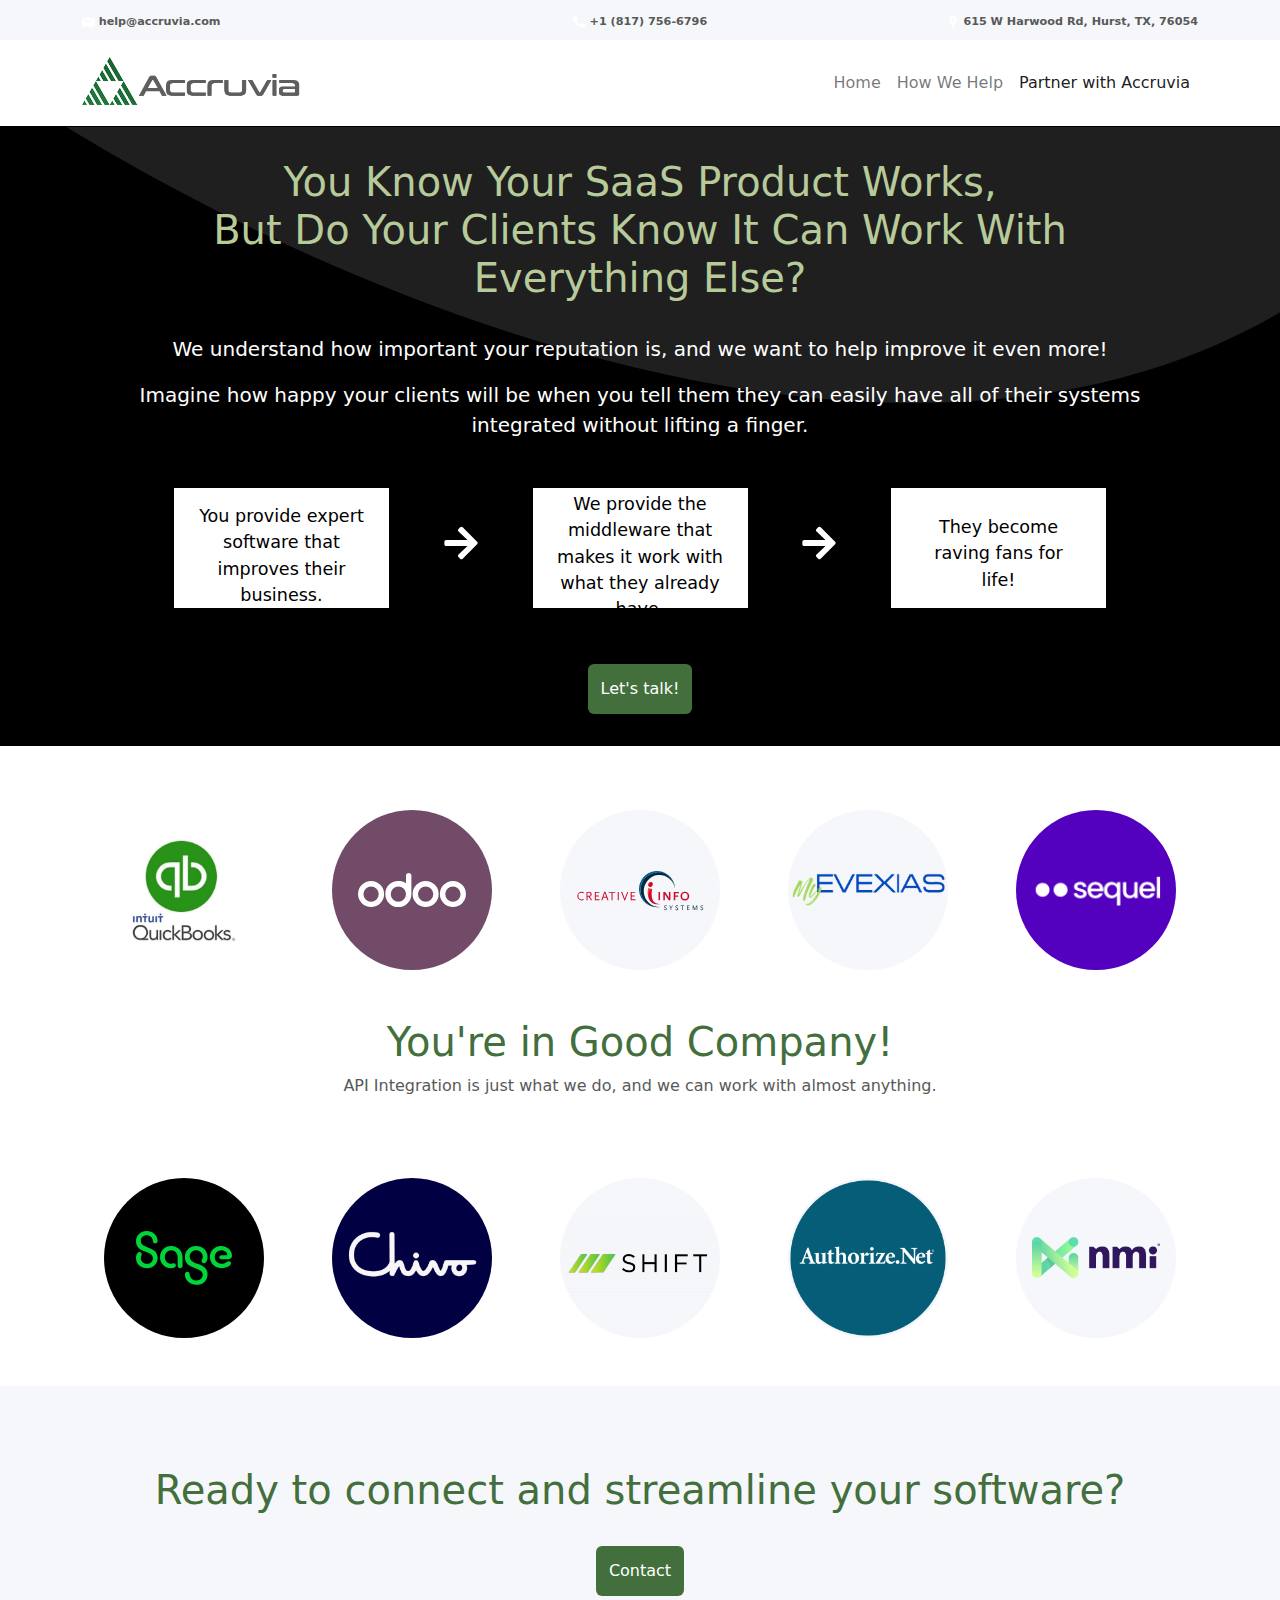
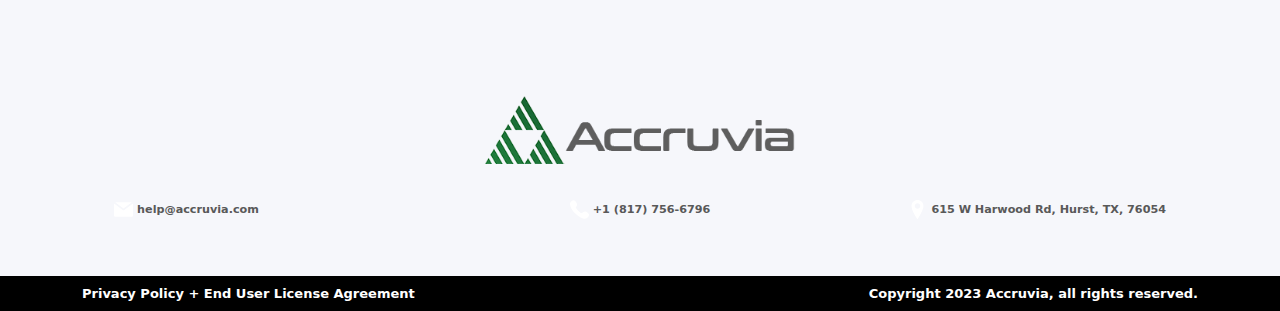
<file: partner-with-us.html>
<!doctype html>
<html lang="en">

<head>
    <!-- Google tag (gtag.js) -->
    <script async src="https://www.googletagmanager.com/gtag/js?id=G-2W6LRL1JCG"></script>
    <script>
        window.dataLayer = window.dataLayer || [];
        function gtag(){dataLayer.push(arguments);}
        gtag('js', new Date());

        gtag('config', 'G-2W6LRL1JCG');
    </script>
    <meta charset="utf-8">
    <meta name="viewport" content="width=device-width, initial-scale=1">
    <meta name="description" content="Accruvia specializes in API integrations and custom software development for pre-ERP and recent ERP systems.">
    <title>Accruvia - Partner with us</title>
    <script src="./js/jquery-3.6.1.min.js"></script>
    <link href="./css/bootstrap.min.css" rel="stylesheet">
    <link href="./css/accruvia.css" rel="stylesheet">
    <link rel="apple-touch-icon" href="./favicon-accruvia.gif">
    <link rel="shortcut icon" href="./favicon-accruvia.gif">
    <meta name="msapplication-TileImage" content="./favicon-accruvia.gif">
</head>

<body>
    <div class="fixed-top top-bar-contact py-2">
        <div class="container">
            <div class="row">
                <div class="col text-start">
                    <a href="mailto:help@accruvia.com" class="header-link">
                        <img src="./img/email-envelop.svg" alt="email" class="contact-icon" />
                        <span class="header-link-text d-none d-sm-none d-md-inline">help@accruvia.com</span>
                    </a>
                </div>
                <div class="col text-center">
                    <a href="tel:+18177566796" class="header-link">
                        <img src="./img/phone.svg" alt="phone" class="contact-icon" />
                        <span class="header-link-text d-none d-sm-none d-md-inline">+1 (817) 756-6796</span>
                    </a>
                </div>
                <div class="col text-end">
                    <a href="https://www.google.com/maps/place/615+W+Harwood+Rd,+Hurst,+TX+76054/@32.8466126,-97.1821829,17z/data=!3m1!4b1!4m5!3m4!1s0x864e78cb394a5517:0xa5ee686fc0b76973!8m2!3d32.8466081!4d-97.1799942?shorturl=1"
                        class="header-link" target="blank">
                        <img src="./img/location-pin.svg" alt="address" class="contact-icon" />
                        <span class="header-link-text d-none d-sm-none d-md-inline">615 W Harwood Rd, Hurst, TX,
                            76054</span>
                    </a>
                </div>
            </div>
        </div>
    </div>
    <nav class="mt-4 navbar navbar-expand-md fixed-top main-header border-bottom border-1">
        <div class="container">
            <a class="navbar-brand" href="./">
                <img src="./img/logo-accruvia-color.png" title="Accruvia" alt="Accruvia Logo"
                    class="accruvia-logo pt-1 pb-2" />
            </a>
            <div class="text-right navbar-right">
                <button class="navbar-toggler" type="button" data-bs-toggle="collapse" data-bs-target="#navbarCollapse"
                    aria-controls="navbarCollapse" aria-expanded="false" aria-label="Toggle navigation">
                    <span class="navbar-toggler-icon"></span>
                </button>
            </div>
            <div class="collapse navbar-collapse" id="navbarCollapse">
                <ul class="navbar-nav me-auto mb-2 mb-md-0">
                    <li class="nav-item nav-item-right">
                        <a class="nav-link" aria-current="page" href="./">Home</a>
                    </li>
                    <li class="nav-item nav-item-right">
                        <a class="nav-link" aria-current="page" href="./how-we-can-help.html">How We Help</a>
                    </li>
                    <li class="nav-item nav-item-right">
                        <a class="nav-link active" href="#">Partner with Accruvia</a>
                    </li>
                </ul>
            </div>
        </div>
    </nav>
    <div role="main">
        <div class="container-fluid container-main-section-dark">
            <div class="container">
                <article>
                    <div class="main-section main-section-dark text-center">
                        <section>
                            <div class="row">
                                <div class="col-sm-12">
                                    <header>
                                        <h1>You Know Your SaaS Product Works, <br /> But Do Your Clients Know It Can
                                            Work With Everything Else?</h1>
                                    </header>
                                    <p>We understand how important your reputation is, and we want to help improve it
                                        even more!
                                    </p>
                                    <p>Imagine how happy your clients will be when you tell them they can easily have
                                        all of their systems integrated without lifting a finger.</p>

                                </div>
                            </div>
                            <div class="row justify-content-center how-we-help-process">
                                <div class="col col-12 col-sm-12 col-md-3">
                                    <div class="card-long-text card-first">
                                        You provide expert software that improves their business.
                                    </div>
                                </div>
                                <div class="col col-xs-1">
                                    <img src="./img/arrow-right.svg" alt="next" class="arrow-icon" />
                                </div>
                                <div class="col col-12 col-sm-12 col-md-3">
                                    <div class="card-long-text card-second">
                                        We provide the middleware that makes it work with what they already have.
                                    </div>
                                </div>
                                <div class="col col-xs-1">
                                    <img src="./img/arrow-right.svg" alt="next" class="arrow-icon" />
                                </div>
                                <div class="col col-12 col-sm-12 col-md-3">
                                    <div class="card-long-text card-third">
                                        They become raving fans for life!
                                    </div>
                                </div>
                            </div>
                            <div class="row">
                                <div class="col-12">
                                    <a href="tel:+18177566796"
                                        class="rounded-button rounded-button-light link-as-button mt-4">
                                        <span>Let's talk!</span>
                                    </a>
                                </div>
                            </div>
                        </section>
                    </div>
                </article>
            </div>
        </div>
        <div class="container">
            <article>
                <div class="main-section-white text-center p-0">
                    <section>
                        <div class="row">
                            <div class="col">
                                <div class="company-icon quickbooks-icon"></div>
                            </div>
                            <div class="col">
                                <div class="company-icon odoo-icon"></div>
                            </div>
                            <div class="col">
                                <div class="company-icon creative-info-icon"></div>
                            </div>
                            <div class="col">
                                <div class="company-icon myevexyas-icon"></div>
                            </div>
                            <div class="col">
                                <div class="company-icon sequel-icon"></div>
                            </div>
                        </div>
                        <div class="row">
                            <div class="col">
                                <header>
                                    <div class="header text-center mt-5">
                                        <h1>You're in Good Company!</h1>
                                    </div>
                                </header>
                                <p class="text-center mt-2 mb-5">
                                    API Integration is just what we do, and we can work with almost anything.
                                </p>
                            </div>
                        </div>
                        <div class="row mb-5">
                            <div class="col">
                                <div class="company-icon sage-icon"></div>
                            </div>
                            <div class="col">
                                <div class="company-icon chivo-icon"></div>
                            </div>
                            <div class="col">
                                <div class="company-icon shift-icon"></div>
                            </div>
                            <div class="col">
                                <div class="company-icon authorize-icon"></div>
                            </div>
                            <div class="col">
                                <div class="company-icon nmi-icon"></div>
                            </div>
                        </div>
                    </section>
                </div>
            </article>
        </div>
        <div class="container-fluid light-background">
            <div class="container">
                <article>
                    <div class="main-section-white text-center">
                        <section>
                            <header>
                                <div class="header">
                                    <h1>Ready to connect and streamline your software?</h1>
                                </div>
                            </header>
                            <a href="tel:+18177566796" class="rounded-button rounded-button-light link-as-button mt-4">
                                <span>Contact</span>
                            </a>
                        </section>
                    </div>
                </article>
            </div>

            <div class="container">
                <article>
                    <div class="main-section-white text-center bottom">
                        <section>
                            <header>
                                <div class="text-center">
                                    <img src="./img/logo-accruvia-color.png" title="Accruvia" alt="Accruvia Logo"
                                        class="accruvia-logo-bottom pt-1 pb-2" />
                                </div>
                            </header>
                            <div class="row mt-4 mb-4">
                                <div class="col text-start">
                                    <a href="mailto:help@accruvia.com" class="header-link">
                                        <img src="./img/email-envelop.svg" alt="email" class="contact-icon" />
                                        <span class="header-link-text d-none d-sm-inline">help@accruvia.com</span>
                                    </a>
                                </div>
                                <div class="col text-center">
                                    <a href="tel:+18177566796" class="header-link">
                                        <img src="./img/phone.svg" alt="phone" class="contact-icon" />
                                        <span class="header-link-text d-none d-sm-inline">+1 (817) 756-6796</span>
                                    </a>
                                </div>
                                <div class="col text-end">
                                    <a href="https://www.google.com/maps/place/615+W+Harwood+Rd,+Hurst,+TX+76054/@32.8466126,-97.1821829,17z/data=!3m1!4b1!4m5!3m4!1s0x864e78cb394a5517:0xa5ee686fc0b76973!8m2!3d32.8466081!4d-97.1799942?shorturl=1"
                                        class="header-link" target="blank">
                                        <img src="./img/location-pin.svg" alt="address" class="contact-icon" />
                                        <span class="header-link-text d-none d-sm-inline">615 W Harwood Rd,
                                            Hurst, TX,
                                            76054</span>
                                    </a>
                                </div>
                            </div>
                        </section>
                    </div>
                </article>
            </div>
        </div>
    </div>
    <div class="container-fluid footer">
        <footer>
            <div class="container py-2">
                <div class="row">
                    <div class="col-6 text-left">
                        <a href="./privacy.html">
                            Privacy Policy
                        </a>
                        +
                        <a href="./licence-agreement.html">
                            End User License Agreement
                        </a>
                    </div>
                    <div class="col-6 text-end">
                        Copyright 2023 Accruvia, all rights reserved.
                    </div>
                </div>
            </div>
        </footer>
    </div>
    <script src="./js/bootstrap.bundle.min.js"></script>
</body>
<html>
</file>
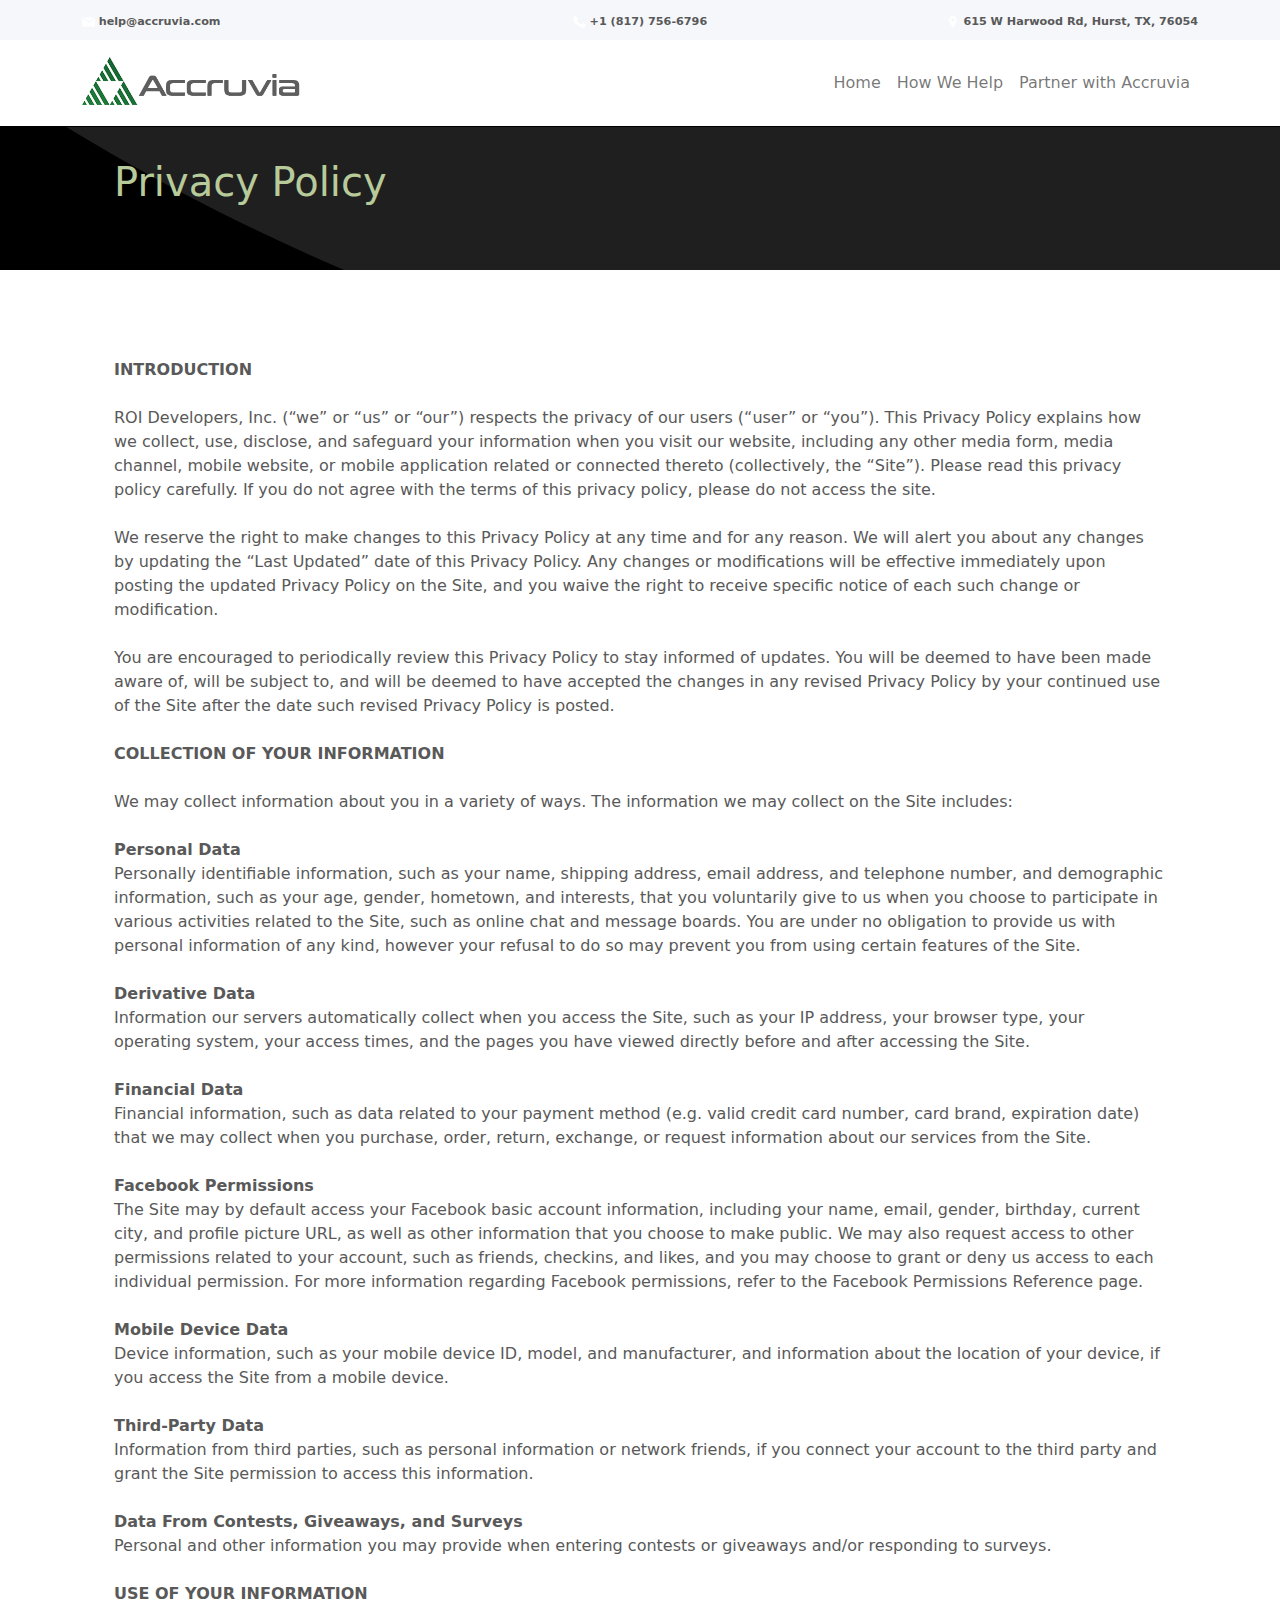
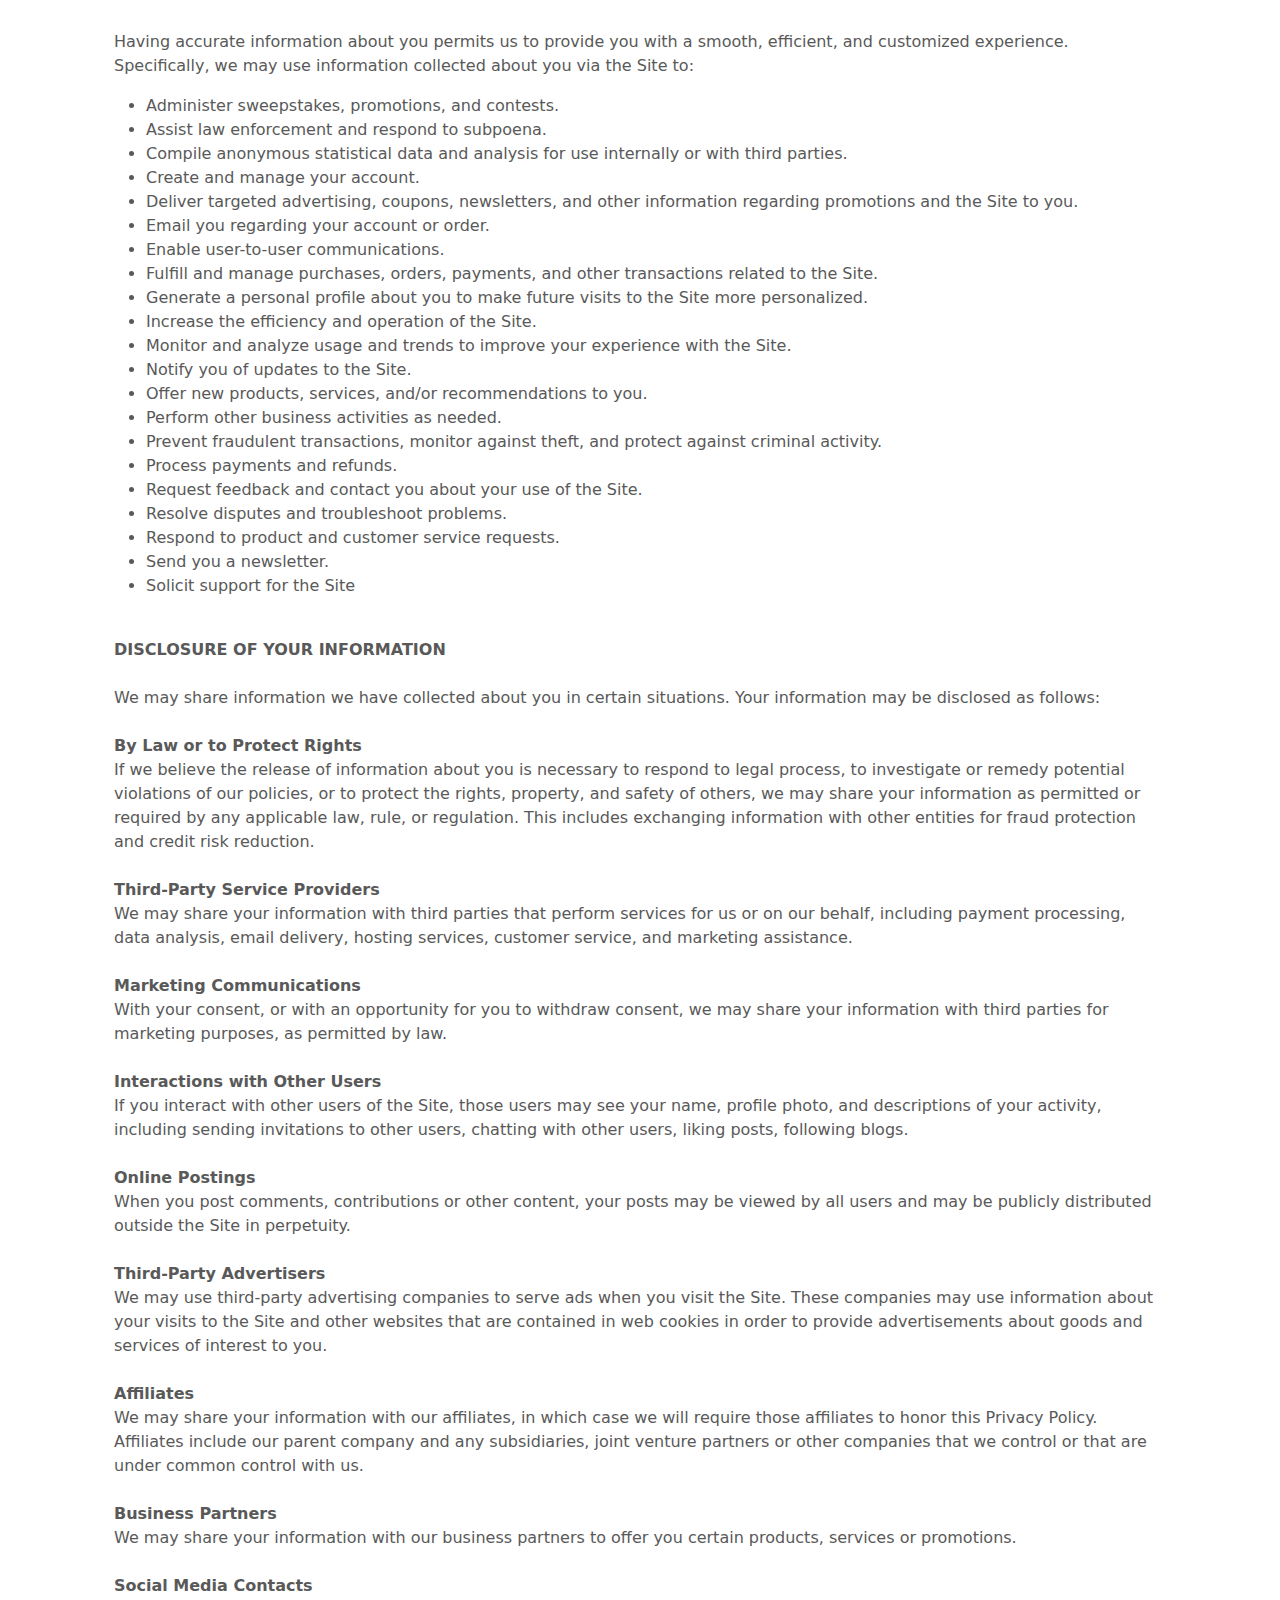
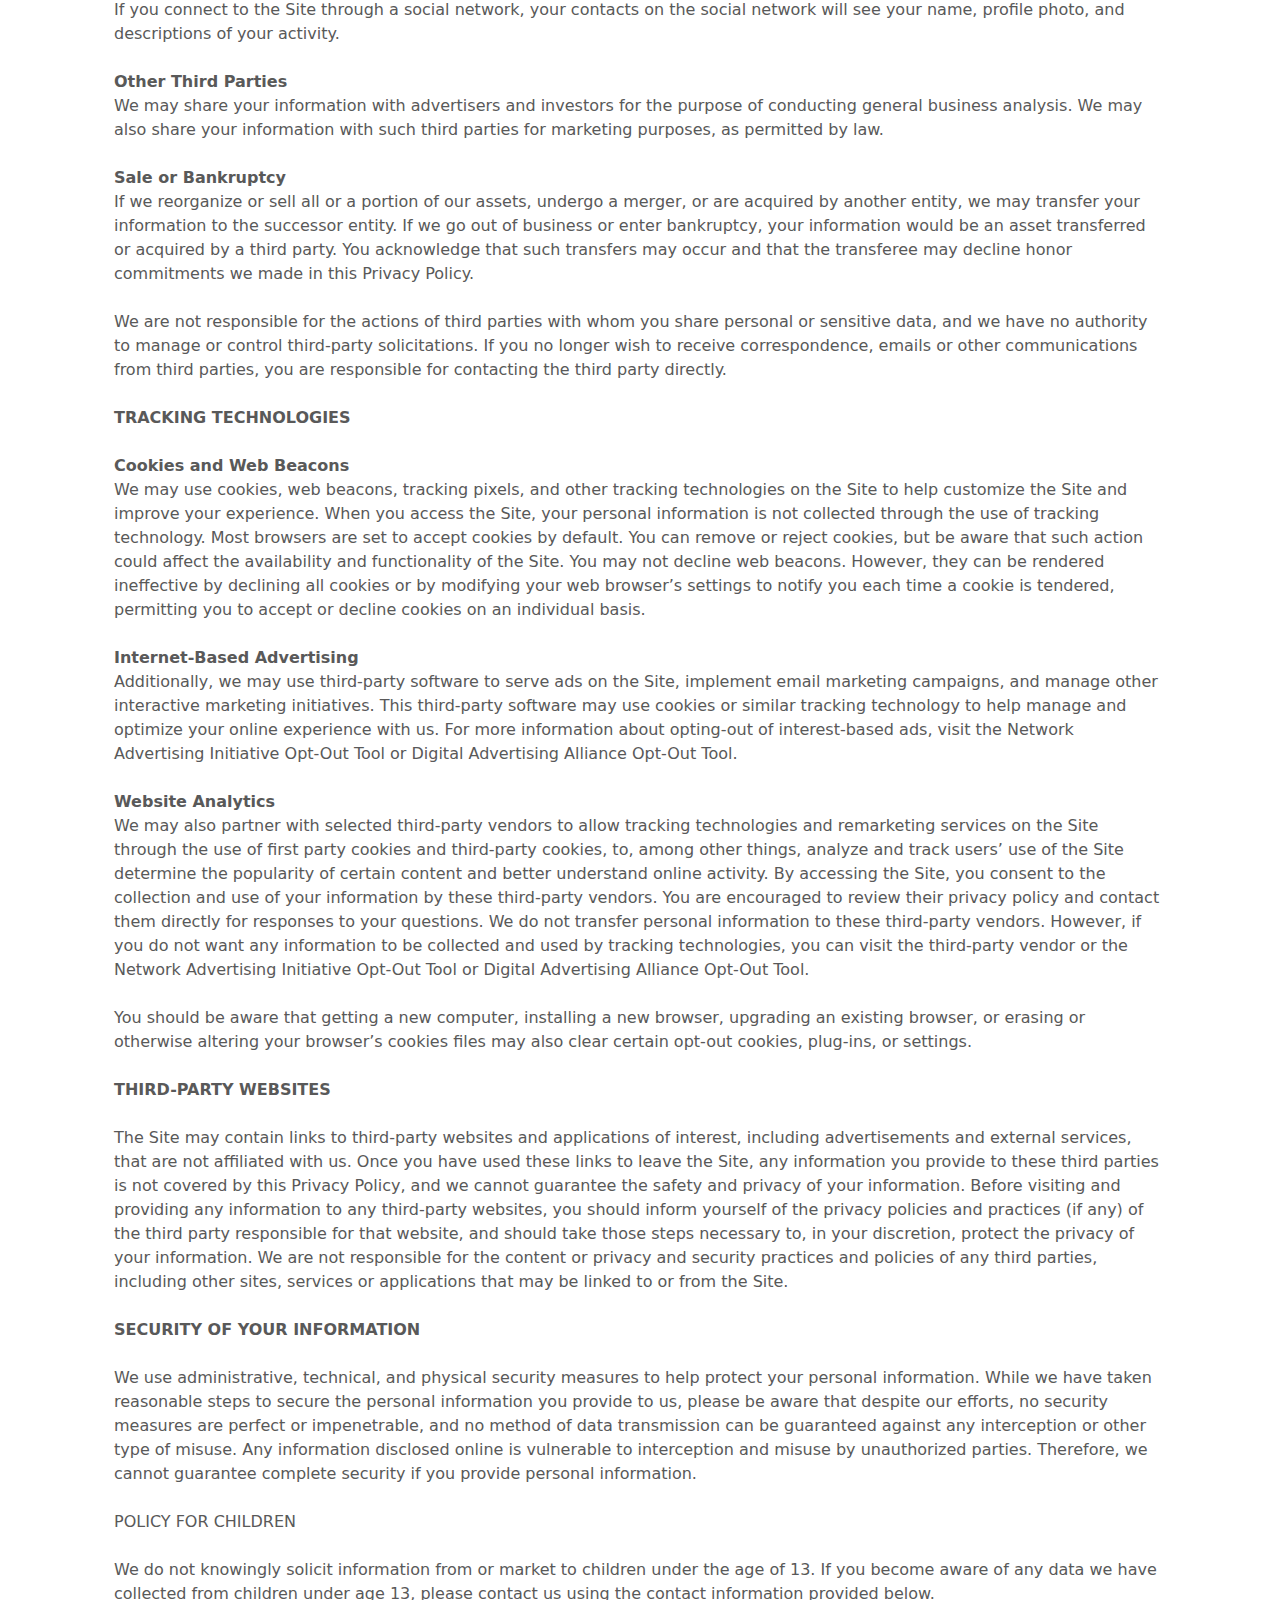
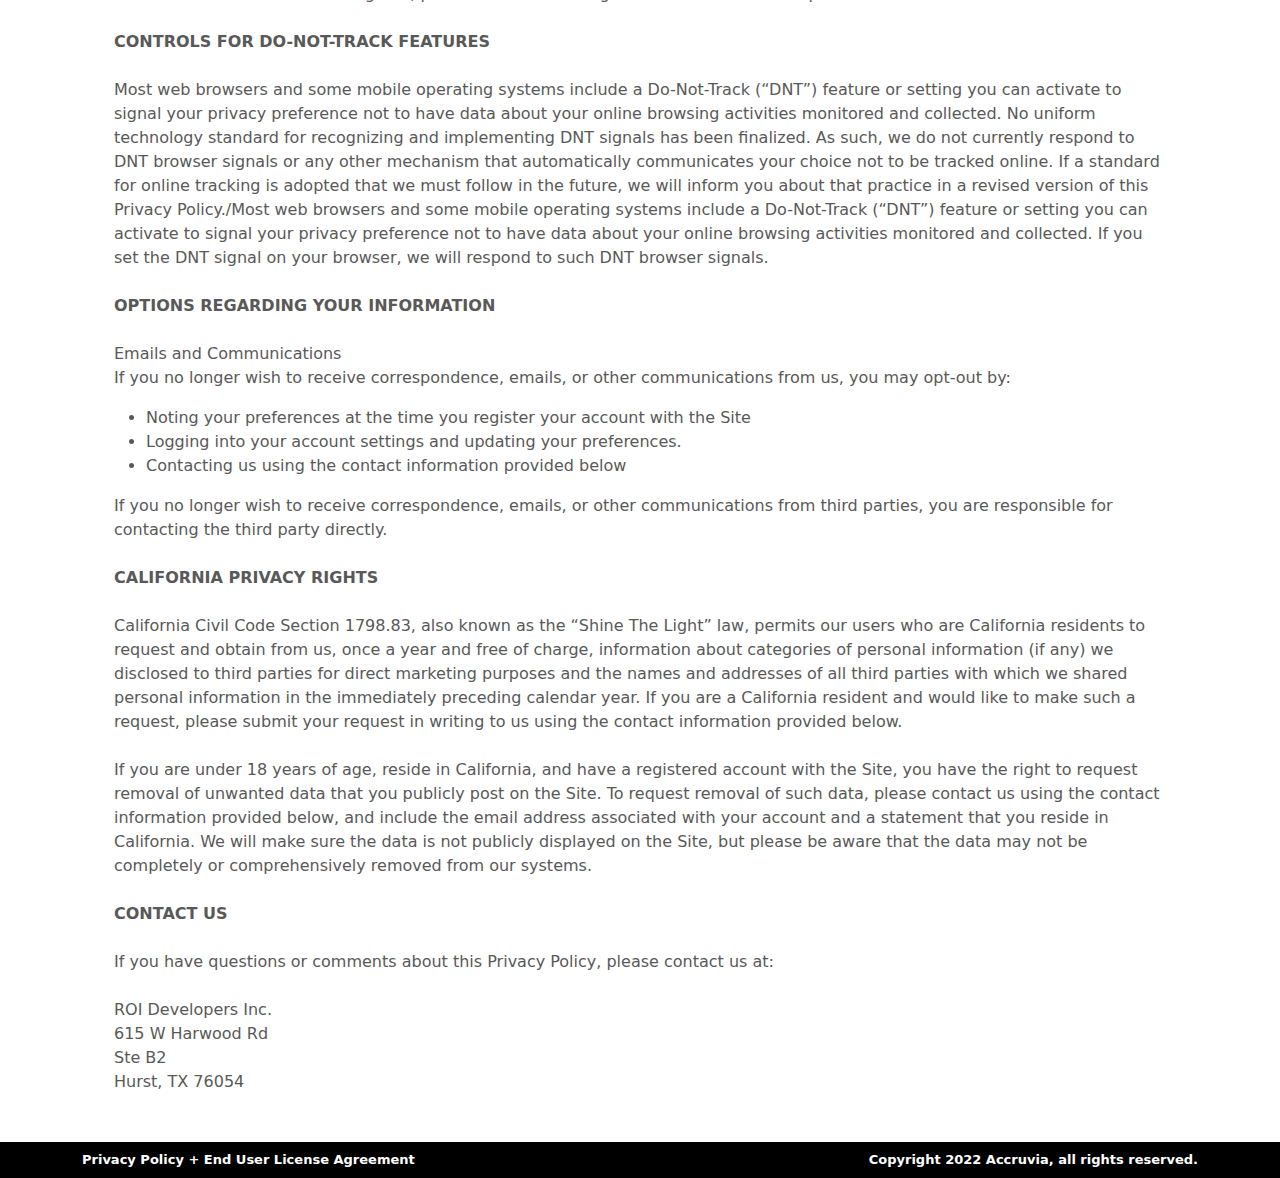
<file: privacy.html>
<!doctype html>
<html lang="en">

<head>
    <!-- Google tag (gtag.js) -->
    <script async src="https://www.googletagmanager.com/gtag/js?id=G-2W6LRL1JCG"></script>
    <script>
        window.dataLayer = window.dataLayer || [];
        function gtag(){dataLayer.push(arguments);}
        gtag('js', new Date());

        gtag('config', 'G-2W6LRL1JCG');
    </script>
    <meta charset="utf-8">
    <meta name="viewport" content="width=device-width, initial-scale=1">
    <meta name="description" content="Accruvia">
    <title>Accruvia - Privacy Policy</title>
    <script src="./js/jquery-3.6.1.min.js"></script>
    <link href="./css/bootstrap.min.css" rel="stylesheet">
    <link href="./css/accruvia.css" rel="stylesheet">
    <link rel="apple-touch-icon" href="./favicon-accruvia.gif">
    <link rel="shortcut icon" href="./favicon-accruvia.gif">
    <meta name="msapplication-TileImage" content="./favicon-accruvia.gif">
</head>

<body>
    <div class="fixed-top top-bar-contact py-2">
        <div class="container">
            <div class="row">
                <div class="col text-start">
                    <a href="mailto:help@accruvia.com" class="header-link">
                        <img src="./img/email-envelop.svg" alt="email" class="contact-icon" />
                        <span class="header-link-text d-none d-sm-none d-md-inline">help@accruvia.com</span>
                    </a>
                </div>
                <div class="col text-center">
                    <a href="tel:+18177566796" class="header-link">
                        <img src="./img/phone.svg" alt="phone" class="contact-icon" />
                        <span class="header-link-text d-none d-sm-none d-md-inline">+1 (817) 756-6796</span>
                    </a>
                </div>
                <div class="col text-end">
                    <a href="https://www.google.com/maps/place/615+W+Harwood+Rd,+Hurst,+TX+76054/@32.8466126,-97.1821829,17z/data=!3m1!4b1!4m5!3m4!1s0x864e78cb394a5517:0xa5ee686fc0b76973!8m2!3d32.8466081!4d-97.1799942?shorturl=1"
                        class="header-link" target="blank">
                        <img src="./img/location-pin.svg" alt="address" class="contact-icon" />
                        <span class="header-link-text d-none d-sm-none d-md-inline">615 W Harwood Rd, Hurst, TX,
                            76054</span>
                    </a>
                </div>
            </div>
        </div>
    </div>
    <nav class="mt-4 navbar navbar-expand-md fixed-top main-header border-bottom border-1">
        <div class="container">
            <a class="navbar-brand" href="./">
                <img src="./img/logo-accruvia-color.png" title="Accruvia" alt="Accruvia Logo"
                    class="accruvia-logo pt-1 pb-2" />
            </a>
            <div class="text-right navbar-right">
                <button class="navbar-toggler" type="button" data-bs-toggle="collapse" data-bs-target="#navbarCollapse"
                    aria-controls="navbarCollapse" aria-expanded="false" aria-label="Toggle navigation">
                    <span class="navbar-toggler-icon"></span>
                </button>
            </div>
            <div class="collapse navbar-collapse" id="navbarCollapse">
                <ul class="navbar-nav me-auto mb-2 mb-md-0">
                    <li class="nav-item nav-item-right">
                        <a class="nav-link" aria-current="page" href="./">Home</a>
                    </li>
                    <li class="nav-item nav-item-right">
                        <a class="nav-link" aria-current="page" href="./how-we-can-help.html">How We Help</a>
                    </li>
                    <li class="nav-item nav-item-right">
                        <a class="nav-link" href="./partner-with-us.html">Partner with Accruvia</a>
                    </li>
                </ul>
            </div>
        </div>
    </nav>
    <div role="main">
        <div class="container-fluid container-main-section-dark">
            <div class="container">
                <article>
                    <div class="main-section main-section-dark">
                        <section>
                            <div class="row">
                                <div class="col-md-8 col-sm-12">
                                    <header>
                                        <h1>Privacy Policy</h1>
                                    </header>
                                </div>
                            </div>
                        </section>
                    </div>
                </article>
            </div>
        </div>
        <div class="container">
            <article>
                <div class="main-section-white text-left">

                    <p><strong><br>INTRODUCTION</strong><br><br>ROI Developers, Inc. (“we” or “us” or “our”) respects
                        the privacy of our users (“user” or “you”). This Privacy Policy explains how we collect, use,
                        disclose, and safeguard your information when you visit our website, including any other media
                        form, media channel, mobile website, or mobile application related or connected thereto
                        (collectively, the “Site”). Please read this privacy policy carefully. If you do not agree with
                        the terms of this privacy policy, please do not access the site.<br><br>We reserve the right to
                        make changes to this Privacy Policy at any time and for any reason. We will alert you about any
                        changes by updating the “Last Updated” date of this Privacy Policy. Any changes or modifications
                        will be effective immediately upon posting the updated Privacy Policy on the Site, and you waive
                        the right to receive specific notice of each such change or modification.<br><br>You are
                        encouraged to periodically review this Privacy Policy to stay informed of updates. You will be
                        deemed to have been made aware of, will be subject to, and will be deemed to have accepted the
                        changes in any revised Privacy Policy by your continued use of the Site after the date such
                        revised Privacy Policy is posted.<br><br><strong>COLLECTION OF YOUR
                            INFORMATION<br></strong><br>We may collect information about you in a variety of ways. The
                        information we may collect on the Site includes:<br><br><strong>Personal
                            Data<br></strong>Personally identifiable information, such as your name, shipping address,
                        email address, and telephone number, and demographic information, such as your age, gender,
                        hometown, and interests, that you voluntarily give to us when you choose to participate in
                        various activities related to the Site, such as online chat and message boards. You are under no
                        obligation to provide us with personal information of any kind, however your refusal to do so
                        may prevent you from using certain features of the Site.<br><br><strong>Derivative
                            Data<br></strong>Information our servers automatically collect when you access the Site,
                        such as your IP address, your browser type, your operating system, your access times, and the
                        pages you have viewed directly before and after accessing the Site.<br><br><strong>Financial
                            Data<br></strong>Financial information, such as data related to your payment method (e.g.
                        valid credit card number, card brand, expiration date) that we may collect when you purchase,
                        order, return, exchange, or request information about our services from the
                        Site.<br><br><strong>Facebook Permissions<br></strong>The Site may by default access your
                        Facebook basic account information, including your name, email, gender, birthday, current city,
                        and profile picture URL, as well as other information that you choose to make public. We may
                        also request access to other permissions related to your account, such as friends, checkins, and
                        likes, and you may choose to grant or deny us access to each individual permission. For more
                        information regarding Facebook permissions, refer to the Facebook Permissions Reference
                        page.<br><br><strong>Mobile Device Data<br></strong>Device information, such as your mobile
                        device ID, model, and manufacturer, and information about the location of your device, if you
                        access the Site from a mobile device.<br><br><strong>Third-Party Data<br></strong>Information
                        from third parties, such as personal information or network friends, if you connect your account
                        to the third party and grant the Site permission to access this information.<br><br><strong>Data
                            From Contests, Giveaways, and Surveys<br></strong>Personal and other information you may
                        provide when entering contests or giveaways and/or responding to surveys.<br><br><strong>USE OF
                            YOUR INFORMATION<br></strong><br>Having accurate information about you permits us to provide
                        you with a smooth, efficient, and customized experience. Specifically, we may use information
                        collected about you via the Site to:</p>



                    <ul>
                        <li>Administer sweepstakes, promotions, and contests.</li>
                        <li>Assist law enforcement and respond to subpoena.</li>
                        <li>Compile anonymous statistical data and analysis for use internally or with third parties.
                        </li>
                        <li>Create and manage your account.</li>
                        <li>Deliver targeted advertising, coupons, newsletters, and other information regarding
                            promotions and the Site to you.</li>
                        <li>Email you regarding your account or order.</li>
                        <li>Enable user-to-user communications.</li>
                        <li>Fulfill and manage purchases, orders, payments, and other transactions related to the Site.
                        </li>
                        <li>Generate a personal profile about you to make future visits to the Site more personalized.
                        </li>
                        <li>Increase the efficiency and operation of the Site.</li>
                        <li>Monitor and analyze usage and trends to improve your experience with the Site.</li>
                        <li>Notify you of updates to the Site.</li>
                        <li>Offer new products, services, and/or recommendations to you.</li>
                        <li>Perform other business activities as needed.</li>
                        <li>Prevent fraudulent transactions, monitor against theft, and protect against criminal
                            activity.</li>
                        <li>Process payments and refunds.</li>
                        <li>Request feedback and contact you about your use of the Site.</li>
                        <li>Resolve disputes and troubleshoot problems.</li>
                        <li>Respond to product and customer service requests.</li>
                        <li>Send you a newsletter.</li>
                        <li>Solicit support for the Site</li>
                    </ul>



                    <p><br><strong>DISCLOSURE OF YOUR INFORMATION<br></strong><br>We may share information we have
                        collected about you in certain situations. Your information may be disclosed as
                        follows:<br><br><strong>By Law or to Protect Rights<br></strong>If we believe the release of
                        information about you is necessary to respond to legal process, to investigate or remedy
                        potential violations of our policies, or to protect the rights, property, and safety of others,
                        we may share your information as permitted or required by any applicable law, rule, or
                        regulation. This includes exchanging information with other entities for fraud protection and
                        credit risk reduction.<br><br><strong>Third-Party Service Providers<br></strong>We may share
                        your information with third parties that perform services for us or on our behalf, including
                        payment processing, data analysis, email delivery, hosting services, customer service, and
                        marketing assistance.<br><br><strong>Marketing Communications<br></strong>With your consent, or
                        with an opportunity for you to withdraw consent, we may share your information with third
                        parties for marketing purposes, as permitted by law.<br><br><strong>Interactions with Other
                            Users<br></strong>If you interact with other users of the Site, those users may see your
                        name, profile photo, and descriptions of your activity, including sending invitations to other
                        users, chatting with other users, liking posts, following blogs.<br><br><strong>Online
                            Postings<br></strong>When you post comments, contributions or other content, your posts may
                        be viewed by all users and may be publicly distributed outside the Site in
                        perpetuity.<br><br><strong>Third-Party Advertisers<br></strong>We may use third-party
                        advertising companies to serve ads when you visit the Site. These companies may use information
                        about your visits to the Site and other websites that are contained in web cookies in order to
                        provide advertisements about goods and services of interest to
                        you.<br><br><strong>Affiliates<br></strong>We may share your information with our affiliates, in
                        which case we will require those affiliates to honor this Privacy Policy. Affiliates include our
                        parent company and any subsidiaries, joint venture partners or other companies that we control
                        or that are under common control with us.<br><br><strong>Business Partners<br></strong>We may
                        share your information with our business partners to offer you certain products, services or
                        promotions.<br><br><strong>Social Media Contacts<br></strong>If you connect to the Site through
                        a social network, your contacts on the social network will see your name, profile photo, and
                        descriptions of your activity.<br><br><strong>Other Third Parties<br></strong>We may share your
                        information with advertisers and investors for the purpose of conducting general business
                        analysis. We may also share your information with such third parties for marketing purposes, as
                        permitted by law.<br><br><strong>Sale or Bankruptcy<br></strong>If we reorganize or sell all or
                        a portion of our assets, undergo a merger, or are acquired by another entity, we may transfer
                        your information to the successor entity. If we go out of business or enter bankruptcy, your
                        information would be an asset transferred or acquired by a third party. You acknowledge that
                        such transfers may occur and that the transferee may decline honor commitments we made in this
                        Privacy Policy.<br><br>We are not responsible for the actions of third parties with whom you
                        share personal or sensitive data, and we have no authority to manage or control third-party
                        solicitations. If you no longer wish to receive correspondence, emails or other communications
                        from third parties, you are responsible for contacting the third party
                        directly.<br><br><strong>TRACKING TECHNOLOGIES<br></strong><br><strong>Cookies and Web
                            Beacons<br></strong>We may use cookies, web beacons, tracking pixels, and other tracking
                        technologies on the Site to help customize the Site and improve your experience. When you access
                        the Site, your personal information is not collected through the use of tracking technology.
                        Most browsers are set to accept cookies by default. You can remove or reject cookies, but be
                        aware that such action could affect the availability and functionality of the Site. You may not
                        decline web beacons. However, they can be rendered ineffective by declining all cookies or by
                        modifying your web browser’s settings to notify you each time a cookie is tendered, permitting
                        you to accept or decline cookies on an individual basis.<br><br><strong>Internet-Based
                            Advertising<br></strong>Additionally, we may use third-party software to serve ads on the
                        Site, implement email marketing campaigns, and manage other interactive marketing initiatives.
                        This third-party software may use cookies or similar tracking technology to help manage and
                        optimize your online experience with us. For more information about opting-out of interest-based
                        ads, visit the Network Advertising Initiative Opt-Out Tool or Digital Advertising Alliance
                        Opt-Out Tool.<br><br><strong>Website Analytics<br></strong>We may also partner with selected
                        third-party vendors to allow tracking technologies and remarketing services on the Site through
                        the use of first party cookies and third-party cookies, to, among other things, analyze and
                        track users’ use of the Site determine the popularity of certain content and better understand
                        online activity. By accessing the Site, you consent to the collection and use of your
                        information by these third-party vendors. You are encouraged to review their privacy policy and
                        contact them directly for responses to your questions. We do not transfer personal information
                        to these third-party vendors. However, if you do not want any information to be collected and
                        used by tracking technologies, you can visit the third-party vendor or the Network Advertising
                        Initiative Opt-Out Tool or Digital Advertising Alliance Opt-Out Tool.<br><br>You should be aware
                        that getting a new computer, installing a new browser, upgrading an existing browser, or erasing
                        or otherwise altering your browser’s cookies files may also clear certain opt-out cookies,
                        plug-ins, or settings.<br><br><strong>THIRD-PARTY WEBSITES<br></strong><br>The Site may contain
                        links to third-party websites and applications of interest, including advertisements and
                        external services, that are not affiliated with us. Once you have used these links to leave the
                        Site, any information you provide to these third parties is not covered by this Privacy Policy,
                        and we cannot guarantee the safety and privacy of your information. Before visiting and
                        providing any information to any third-party websites, you should inform yourself of the privacy
                        policies and practices (if any) of the third party responsible for that website, and should take
                        those steps necessary to, in your discretion, protect the privacy of your information. We are
                        not responsible for the content or privacy and security practices and policies of any third
                        parties, including other sites, services or applications that may be linked to or from the
                        Site.<br><br><strong>SECURITY OF YOUR INFORMATION<br></strong><br>We use administrative,
                        technical, and physical security measures to help protect your personal information. While we
                        have taken reasonable steps to secure the personal information you provide to us, please be
                        aware that despite our efforts, no security measures are perfect or impenetrable, and no method
                        of data transmission can be guaranteed against any interception or other type of misuse. Any
                        information disclosed online is vulnerable to interception and misuse by unauthorized parties.
                        Therefore, we cannot guarantee complete security if you provide personal
                        information.<br><br>POLICY FOR CHILDREN<br><br>We do not knowingly solicit information from or
                        market to children under the age of 13. If you become aware of any data we have collected from
                        children under age 13, please contact us using the contact information provided
                        below.<br><br><strong>CONTROLS FOR DO-NOT-TRACK FEATURES<br></strong><br>Most web browsers and
                        some mobile operating systems include a Do-Not-Track (“DNT”) feature or setting you can activate
                        to signal your privacy preference not to have data about your online browsing activities
                        monitored and collected. No uniform technology standard for recognizing and implementing DNT
                        signals has been finalized. As such, we do not currently respond to DNT browser signals or any
                        other mechanism that automatically communicates your choice not to be tracked online. If a
                        standard for online tracking is adopted that we must follow in the future, we will inform you
                        about that practice in a revised version of this Privacy Policy./Most web browsers and some
                        mobile operating systems include a Do-Not-Track (“DNT”) feature or setting you can activate to
                        signal your privacy preference not to have data about your online browsing activities monitored
                        and collected. If you set the DNT signal on your browser, we will respond to such DNT browser
                        signals.<br><br><strong>OPTIONS REGARDING YOUR INFORMATION<br></strong><br>Emails and
                        Communications<br>If you&nbsp;no longer wish to receive correspondence, emails, or other
                        communications from us, you may opt-out by:</p>



                    <ul>
                        <li>Noting your preferences at the time you register your account with the Site</li>
                        <li>Logging into your account settings and updating your preferences.</li>
                        <li>Contacting us using the contact information provided below</li>
                    </ul>



                    <p>If you no longer wish to receive correspondence, emails, or other communications from third
                        parties, you are responsible for contacting the third party directly.<br><br><strong>CALIFORNIA
                            PRIVACY RIGHTS<br></strong><br>California Civil Code Section 1798.83, also known as the
                        “Shine The Light” law, permits our users who are California residents to request and obtain from
                        us, once a year and free of charge, information about categories of personal information (if
                        any) we disclosed to third parties for direct marketing purposes and the names and addresses of
                        all third parties with which we shared personal information in the immediately preceding
                        calendar year. If you are a California resident and would like to make such a request, please
                        submit your request in writing to us using the contact information provided below.<br><br>If you
                        are under 18 years of age, reside in California, and have a registered account with the Site,
                        you have the right to request removal of unwanted data that you publicly post on the Site. To
                        request removal of such data, please contact us using the contact information provided below,
                        and include the email address associated with your account and a statement that you reside in
                        California. We will make sure the data is not publicly displayed on the Site, but please be
                        aware that the data may not be completely or comprehensively removed from our
                        systems.<br><br><strong>CONTACT US<br></strong><br>If you have questions or comments about this
                        Privacy Policy, please contact us at:<br><br>ROI Developers Inc.<br>615 W Harwood Rd
                        <br>Ste B2<br>Hurst, TX 76054</p>

                    <span class="tve-leads-two-step-trigger tl-2step-trigger-0"></span><span
                        class="tve-leads-two-step-trigger tl-2step-trigger-0"></span>

                </div>
            </article>
        </div>
    </div>
    <div class="container-fluid footer">
        <footer>
            <div class="container py-2">
                <div class="row">
                    <div class="col-6 text-left">
                        <a href="./privacy.html">
                            Privacy Policy
                        </a>
                        +
                        <a href="./licence-agreement.html">
                            End User License Agreement
                        </a>
                    </div>
                    <div class="col-6 text-end">
                        Copyright 2022 Accruvia, all rights reserved.
                    </div>
                </div>
            </div>
        </footer>
    </div>
    <script src="./js/bootstrap.bundle.min.js"></script>
</body>
<html>
</file>
<file: css/accruvia.css>
body {
  min-width: 20rem;
}
.accruvia-logo {
  height: 3em;
}

.header-link,
.header-link:hover {
  font-size: 0.7rem;
  color: #595959;
  text-decoration: none;
  font-weight: bold;
}

.top-bar-contact .contact-icon {
  height: 0.8rem;
}

.top-bar-contact {
  background-color: #f6f7fb;
  color: #595959;
}

.main-header {
  margin-top: 2.5rem !important;
  border-bottom-color: #000 !important;
  background-color: #ffffff;
}

div[role="main"] {
  padding-top: 5.9rem !important;
}

.color-main {
  color: #05386b;
}

.color-secondary {
  color: #1b6f37;
}

.color-third {
  color: #5cdb95;
}

.color-forth {
  color: #8ee4af;
}

.color-fifth {
  color: #edf5e1;
}

.main-section {
  padding: 2rem;
}

.main-section-with-secondary {
  margin: 2rem 0;
  padding: 2rem 2rem 10rem 2rem !important;
}

.container-main-section-dark {
  background-color: #000;
  background-image: url("../img/wave.svg");
  background-repeat: no-repeat;
  background-size: 100%;
}

.main-section-dark header {
  color: #b7ca9a;
  margin: 2rem 0;
}

.main-section-dark p {
  color: #ffffff;
}

.main-section h1 {
  font-size: 2.5rem;
}

.main-section p {
  font-size: 1.25rem;
}

.network-icon {
  width: 100%;
  max-height: 17rem;
}

@media (max-width: 767px) {
  .network-icon {
    max-height: 10rem;
  }
}

.secondary-section {
  margin-top: -10rem;
  color: #000;
}

.secondary-section-inner {
  /* card/one */

  box-sizing: border-box;

  /* Auto layout */
  display: flex;
  flex-direction: column;
  align-items: center;
  padding: 1.5rem;
  gap: 1.5rem;

  /* color-white */
  background: #ffffff;

  /* color-neutral-2 */
  border: 1px solid #d9d9d9;
  box-shadow: 0px 4px 16px rgba(0, 0, 0, 0.1);
  border-radius: 4px;
  font-size: 1.125rem;
  margin-bottom: 1rem;
}

.secondary-section-inner .rounded-button {
  font-size: 1rem;
}

.rounded-button {
  padding: 0.8rem;
  border-radius: 0.375rem;
}

.rounded-button-light {
  background-color: #436f3d;
  color: #ffffff;
}

.rounded-button-icon {
  height: 1.125rem;
}

.link-as-button,
.link-as-button:hover {
  text-decoration: none;
  display: inline-block;
  color: #ffffff;
  font-size: 1rem;
}

@media (max-width: 576px) {
  .secondary-section {
    margin-right: 1rem;
    margin-left: 1rem;
  }
}

hr {
  height: 3px;
  background: black;
  opacity: 1;
}

.main-section-white {
  color: #595959;
  margin-top: 2rem;
  padding: 2rem;
}
.main-section-white .header {
  color: #436f3d;
}

.checked-box {
  height: 1.2rem;
  margin-top: -0.2rem;
}

.video-cell {
  margin-bottom: 3rem;
}

@media (max-width: 767px) {
  .video-cell {
    margin-top: 1rem;
  }
}

.success-story-container {
  padding-right: 5rem;
  padding-left: 5rem;
}

.testimonial-name {
  font-style: italic;
  color: #6d6d6d;
  font-size: 1.125rem;
}

.bg-accruvia-darker {
  padding-top: 2rem;
  --bs-bg-opacity: 1;
  background-color: #05386b;
  padding-bottom: 3rem;
  margin-bottom: -1rem;
  margin-top: -1rem;
}

.main-section-full-darker {
  color: #edf5e1;
  margin-top: 2rem;
}

.accruvia-logo-bottom {
  height: 5rem;
}

.bottom .contact-icon {
  height: 1.2rem;
}

.footer,
.footer a,
footer a:hover {
  background-color: #000;
  color: #fff;
  font-size: small;
  text-decoration: none;
  font-weight: bold;
}

.card-dark {
  background-color: #ffffff;
  color: #000000;
  font-size: 1.1rem;
  height: 8rem;
}

.card-dark-two-lines {
  padding-top: 2rem !important;
}

.card-dark-three-lines {
  padding-top: 1.2rem !important;
}

.card-dark-four-lines {
  letter-spacing: -0.01rem;
  padding-top: 0.5rem !important;
}

.plumber-image {
  width: 100%;
  max-width: 17rem;
}

.plumber-image-text {
  color: #000;
  font-size: large;
}

.nav-item-right {
  white-space: nowrap;
}

@media (min-width: 768px) {
  .navbar-right {
    width: 100%;
  }
}

.nav-item .active {
}

.reverse-wave {
  background-image: url("../img/wave-reverse.svg");
}

.profits-icon {
  height: 2.8rem;
}

.testimonial-icon {
  height: 2rem;
}
.testimonial-container {
  color: #ffffff;
  margin-top: 2rem;
}

.testimonial-container p {
  font-size: 1.125rem;
  line-height: 1.5rem;
}

.how-we-help-process {
}

.how-we-help-process .arrow-icon {
  width: 50%;
  margin-top: 3rem;
}

.how-we-help-process .card-long-text {
  background-color: #ffffff;
  color: #000000;
}

@media (min-width: 1400px) {
  .how-we-help-process {
    margin: 2rem 6rem;
  }

  .how-we-help-process .arrow-icon {
    width: 40%;
    margin-top: 2.2rem;
  }

  .how-we-help-process .card-long-text {
    font-size: 1.1rem;
    height: 7.5rem;
  }

  .how-we-help-process .card-first {
    padding: 0.9rem;
  }

  .how-we-help-process .card-second {
    padding: 0.15rem 0.5rem;
  }

  .how-we-help-process .card-third {
    padding: 1.6rem;
  }
}

@media (min-width: 1200px) and (max-width: 1399px) {
  .how-we-help-process {
    margin: 2rem 3rem;
  }

  .how-we-help-process .arrow-icon {
    width: 40%;
    margin-top: 2.2rem;
  }

  .how-we-help-process .card-long-text {
    font-size: 1.1rem;
    height: 7.5rem;
  }

  .how-we-help-process .card-first {
    padding: 0.9rem;
  }

  .how-we-help-process .card-second {
    padding: 0.15rem 0.5rem;
  }

  .how-we-help-process .card-third {
    padding: 1.6rem;
  }
}

@media (min-width: 992px) and (max-width: 1199px) {
  .how-we-help-process {
    margin: 2rem 0rem;
  }

  .how-we-help-process .arrow-icon {
    width: 50%;
    margin-top: 3rem;
  }

  .how-we-help-process .card-long-text {
    font-size: 1.1rem;
    height: 9rem;
  }

  .how-we-help-process .card-first {
    padding: 0.9rem;
  }

  .how-we-help-process .card-second {
    padding: 0.15rem 0.5rem;
  }

  .how-we-help-process .card-third {
    padding: 1.6rem;
  }
}

@media (min-width: 768px) and (max-width: 991px) {
  .how-we-help-process {
    margin: 2rem 0rem;
  }

  .how-we-help-process .arrow-icon {
    width: 60%;
    margin-top: 3rem;
  }

  .how-we-help-process .card-long-text {
    font-size: 1.05rem;
    height: 9rem;
  }

  .how-we-help-process .card-first {
    padding: 0.4rem;
  }

  .how-we-help-process .card-second {
    padding: 0.3rem 0.2rem;
  }

  .how-we-help-process .card-third {
    padding: 1.2rem;
  }
}

@media (min-width: 576px) and (max-width: 767px) {
  .how-we-help-process {
    margin: 2rem 6rem;
  }

  .how-we-help-process .arrow-icon {
    height: 2rem;
    margin: 1rem;
    transform: rotate(90deg); /* Equal to rotateZ(45deg) */
  }

  .how-we-help-process .card-long-text {
    font-size: 1.05rem;
    height: 6rem;
  }

  .how-we-help-process .card-first {
    padding: 0.4rem;
  }

  .how-we-help-process .card-second {
    padding: 0.3rem 0.2rem;
  }

  .how-we-help-process .card-third {
    padding: 1.2rem;
  }
}

@media (max-width: 575px) {
  .how-we-help-process {
    margin-top: 1rem;
    margin-bottom: 1rem;
  }

  .how-we-help-process .arrow-icon {
    height: 2rem;
    margin: 1rem;
    transform: rotate(90deg); /* Equal to rotateZ(45deg) */
  }

  .how-we-help-process .card-long-text {
    font-size: 1.05rem;
  }

  .how-we-help-process .card-first {
    padding: 0.4rem;
  }

  .how-we-help-process .card-second {
    padding: 0.3rem 0.2rem;
  }

  .how-we-help-process .card-third {
    padding: 1.2rem;
  }
}
.light-background {
  background-color: #f6f7fb;
  padding-top: 1rem;
}

.company-icon {
  border-radius: 10rem;
  height: 10rem;
  width: 10rem;
  background-size: contain;
  background-repeat: no-repeat;
  background-position: center;
  margin-top: 2rem;
  background-color: #f6f7fb;
  margin-left: 50%;
  transform: translate(-50%, 0%);
}

.quickbooks-icon {
  background-image: url("../img/quickbooks.jpeg");
}

.quickbooks-desktop-icon {
  background-image: url("../img/quickbooks-desktop-pro-logo.png");
}

.odoo-icon {
  background-image: url("../img/odoo.svg");
  background-color: #714b67;
}

.creative-info-icon {
  background-image: url("../img/creativeinfo_logo_rgb.svg");
  background-size: 8rem;
}

.myevexyas-icon {
  background-image: url("../img/evexipel_logo.png");
}

.sequel-icon {
  background-image: url("../img/sequel-io.webp");
}

.sage-icon {
  background-image: url("../img/sage-logo.svg");
  background-color: #000;
  background-size: 6rem;
}

.chivo-icon {
  background-image: url("../img/chivo.png");
}

.shift-icon {
  background-image: url("../img/shift.png");
}

.authorize-icon {
  background-image: url("../img/authorize-net.webp");
}

.nmi-icon {
  background-image: url("../img/nmi.webp");
  background-size: 8rem;
}
</file>
